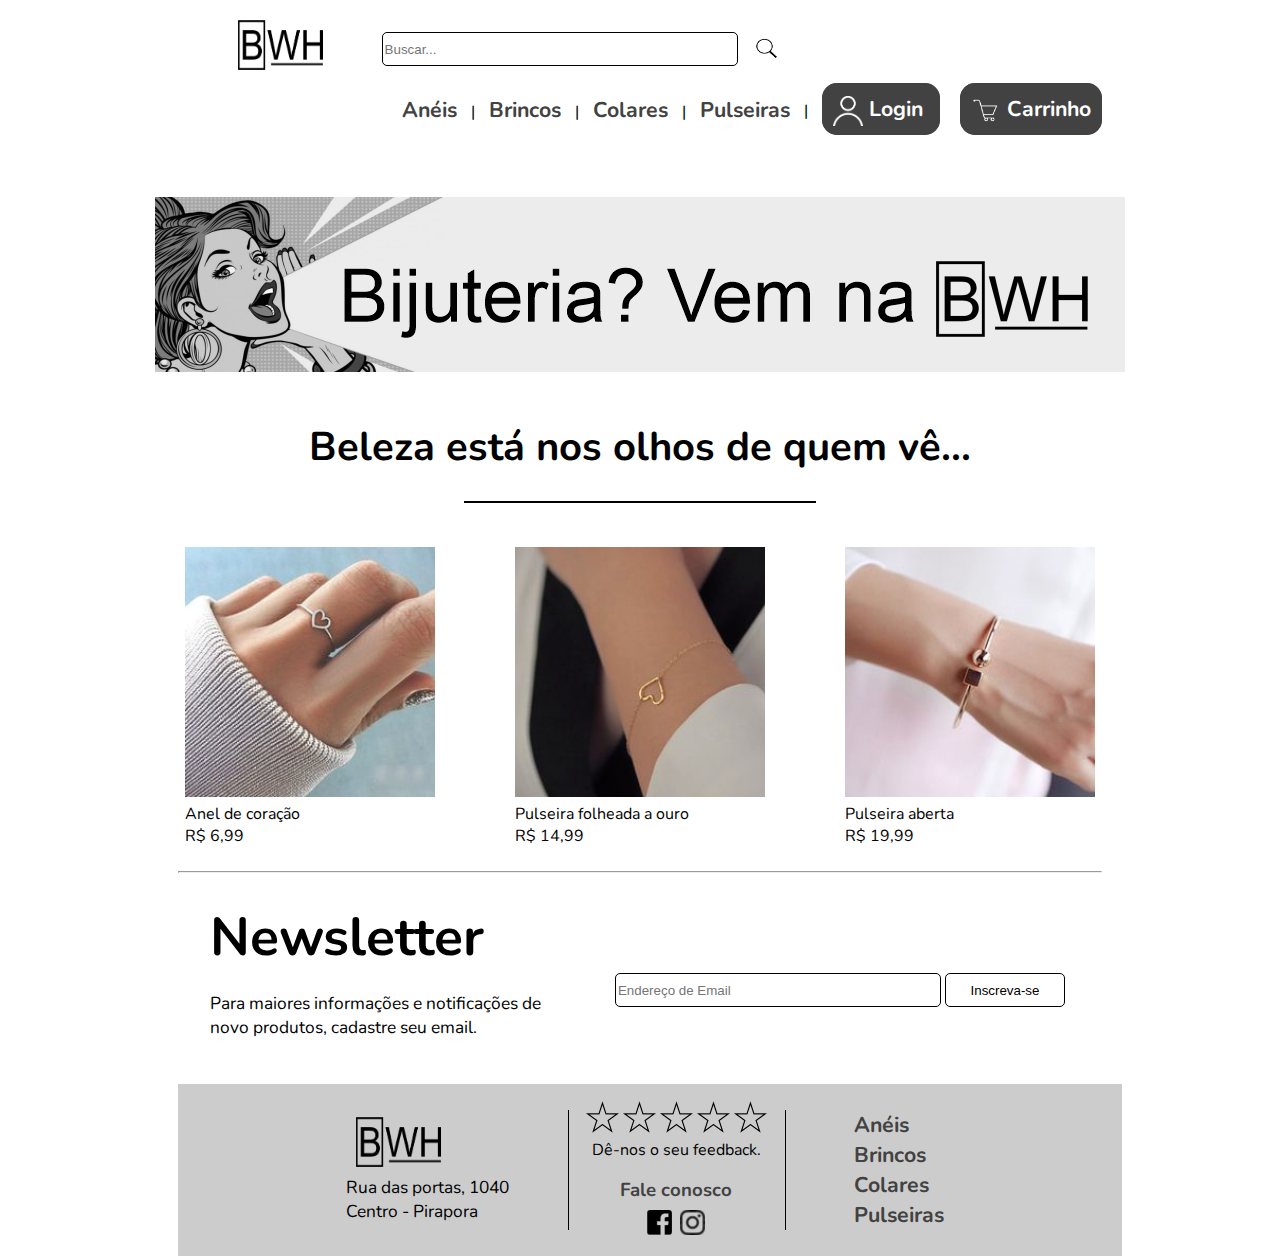
<file: index.html>
<!DOCTYPE html>
<html lang="pt-BR">
<head>
    <meta charset="UTF-8">

    <link href="https://fonts.googleapis.com/css2?family=Nunito:wght@300&display=swap" rel="stylesheet"/>
    <link rel="stylesheet" href="css/style.css"/>
    <link rel="stylesheet" href="css/style_menu.css"/>
    <link rel="stylesheet" href="css/style_rodape.css"/>
    
    <title>Biju WH</title>
</head>
<body>
    <header>
        <nav class="menu">
            <figure>
                <a href="index.html"><img class="logo" src="images/logo-bijuWH.png" alt="logo"></a>
            </figure>
            
            <div class="barra">
                <input type="text" placeholder="Buscar..."/>
                <a href="#"><img class="icons-img" src="images/lupa-logo.png" alt="Buscar"/></a>
            </div> 

            <ul>
                <li><a href="categorias/aneis.html">Anéis</a></li>
                <li><a href="categorias/brincos.html">Brincos</a></li>
                <li><a href="categorias/colares.html">Colares</a></li>
                <li><a href="categorias/pulseiras.html">Pulseiras</a></li>
                <li>
                    <a class="login" href="autenticacao/autenticacao.html">
                        <span>
                            <img class="icons-img" src="images/login.png" alt="login">
                            Login
                        </span>
                    </a>
                </li>
                <li>
                    <a class="carrinho" href="#">
                        <span>
                            <img class="icons-img" src="images/carrinho-logo.png" alt="carrinho"> 
                            Carrinho
                        </span>
                    </a>
                </li>
            </ul>
        </nav>
    </header>

    <article class="flex">
        <figure>
            <img class="banner" src="images/bannercolor.png" alt="banner">
        </figure>            
    </article>

    <article>
        <h1 class="frase-principal">Beleza está nos olhos de quem vê...</h1>
        <hr class="hr">
    </article>

    <article class="flex">            
        <section>
            <figure>
                <a href="produtos/produto_1.html">
                    <img class="center-img" src="images/produtos/aneis/2.jpg" alt="Anel de Coração">
                </a>
                <figcaption>Anel de coração<br>R$ 6,99</figcaption>
            </figure>       
        </section>

        <section>
            <figure>
                <a href="produtos/produto_2.html">
                    <img class="center-img" src="images/produtos/pulseiras/2.jpg" alt="Pulseira folheada a ouro">
                </a>
                <figcaption>Pulseira folheada a ouro<br>R$ 14,99</figcaption>
            </figure>        
        </section>
        
        <section>
            <figure>
                <a href="produtos/produto_3.html">
                    <img class="center-img" src="images/produtos/pulseiras/4.jpg" alt="Pulseira metalica aberta">
                </a>
                <figcaption>Pulseira aberta<br>R$ 19,99</figcaption>
            </figure> 
        </section>
    </article>

    <div>
        <hr>
    </div>    

    <article>
        <section class="news">
            <div>
                <h2>Newsletter</h2>
                <h3>Para maiores informações e notificações de <br> novo produtos, cadastre seu email.</h3>   
            </div>        
    
            <form class="form" action="contato/mensagem.html" method="POST">
                <input type="text" name="nl" id="nl" placeholder="Endereço de Email">
                <input type="submit" value="Inscreva-se">
            </form>
        </section>
    </article>

    <footer>           
        <figure>
            <a href="index.html"><img class="logo" src="images/logo-bijuWH.png" alt="logo"></a>
            <address class="footer-text">Rua das portas, 1040 <br/> Centro - Pirapora</address>
        </figure>

        <div class="box"></div><div class="box linha-vertical"></div>

        <div>
            <figure class="stars">
                <img src="images/rating-stars-empty.png" alt="estrelas">
                <img src="images/rating-stars-empty.png" alt="estrelas">
                <img src="images/rating-stars-empty.png" alt="estrelas">
                <img src="images/rating-stars-empty.png" alt="estrelas">
                <img src="images/rating-stars-empty.png" alt="estrelas">
            </figure>

            <p class="footer-text-contato">Dê-nos o seu feedback.</p>

            <a class="footer-text-contato-2" href="contato/form.html"><p class="footer-text-contato-2">Fale conosco</p></a>

            <div class="social-div">
                <a class="social-link" href="http://www.facebook.com" target="_blank"><img class="social-img" src="images/facebook-logo.png" alt="facebook"></a>
                <a class="social-link" href="http://www.instagram.com" target="_blank"><img class="social-img" src="images/instagram-logo.png" alt="Instagram"></a>
            </div>            
        </div>
        
        <div class="box"></div><div class="box linha-vertical"></div>

        <ul>
            <li><a href="categorias/aneis.html">Anéis</a></li>
            <li><a href="categorias/brincos.html">Brincos</a></li>
            <li><a href="categorias/colares.html">Colares</a></li>
            <li><a href="categorias/pulseiras.html">Pulseiras</a></li>
        </ul>
    </footer>
</body>
</html>
</file>
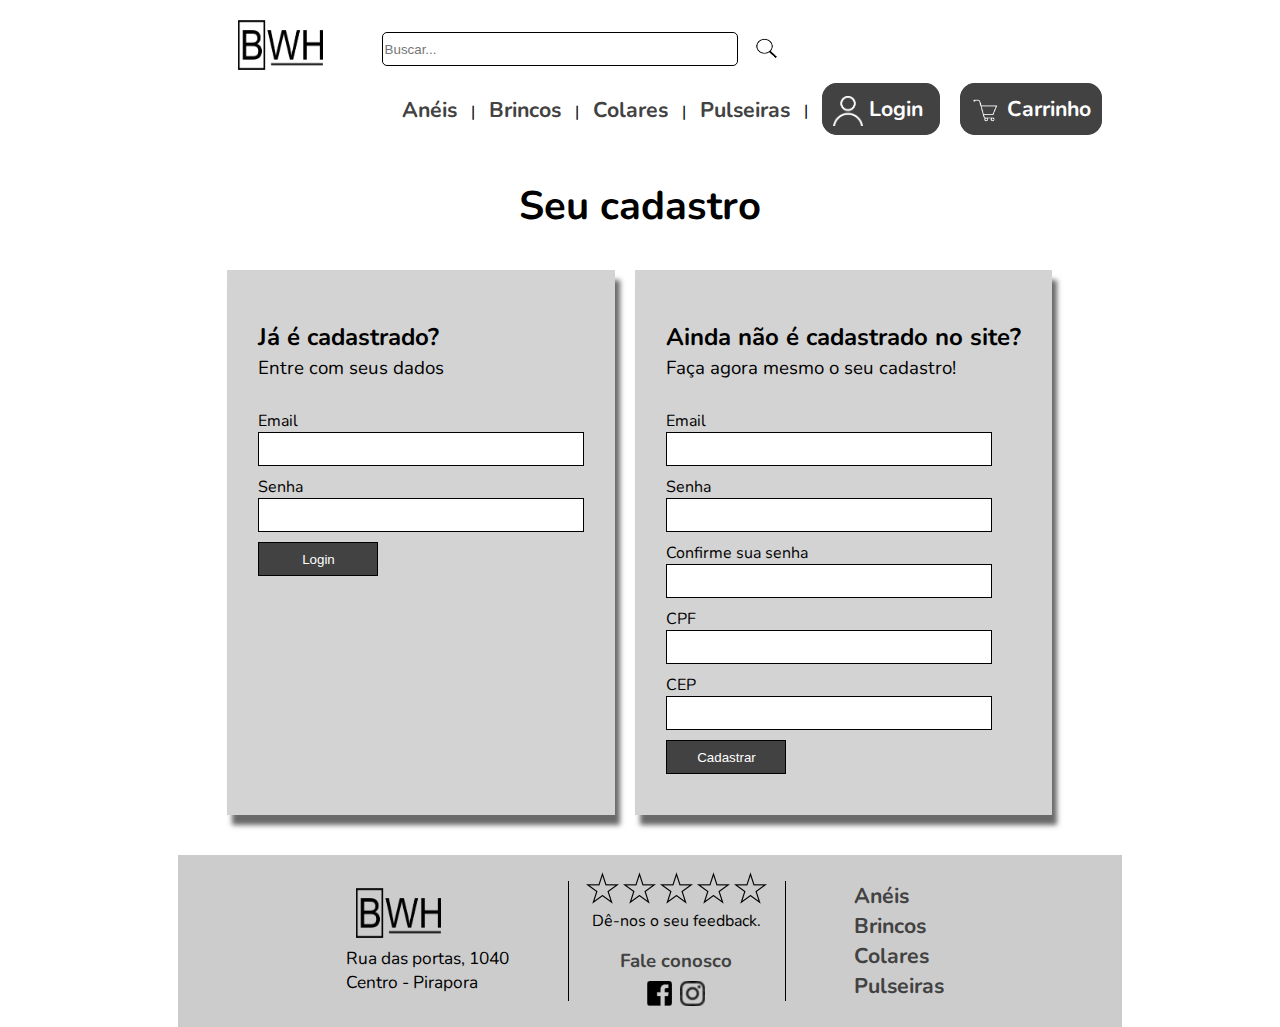
<file: autenticacao/autenticacao.html>
<!DOCTYPE html>
<html lang="pt-BR">
<head>
    <meta charset="UTF-8">

    <link href="https://fonts.googleapis.com/css2?family=Nunito:wght@300&display=swap" rel="stylesheet"/>
    <link rel="stylesheet" href="../css/style_autenticacao.css"/>
    <link rel="stylesheet" href="../css/style_menu.css"/>
    <link rel="stylesheet" href="../css/style_rodape.css"/>

    <title>Login</title>
</head>
<body>
    <header>
        <nav class="menu">
            <figure>
                <a href="../index.html"><img class="logo" src="../images/logo-bijuWH.png" alt="logo"></a>
            </figure>
            
            <div class="barra">
                <input type="text" placeholder="Buscar..."/>
                <a href="#"><img class="icons-img" src="../images/lupa-logo.png" alt="Buscar"/></a>
            </div> 

            <ul>
                <li><a href="../categorias/aneis.html">Anéis</a></li>
                <li><a href="../categorias/brincos.html">Brincos</a></li>
                <li><a href="../categorias/colares.html">Colares</a></li>
                <li><a href="../categorias/pulseiras.html">Pulseiras</a></li>
                <li>
                    <a class="login" href="../autenticacao/autenticacao.html">
                        <span>
                            <img class="icons-img" src="../images/login.png" alt="login">
                            Login
                        </span>
                    </a>
                </li>
                <li>
                    <a class="carrinho" href="#">
                        <span>
                            <img class="icons-img" src="../images/carrinho-logo.png" alt="carrinho"> 
                            Carrinho
                        </span>
                    </a>
                </li>
            </ul>
        </nav>
    </header>

    <article>
        <section class="frase-principal">
            <h1>Seu cadastro</h1>
        </section>
    </article>

    <article>
        <section class="flex">
            <div>
                <h2>Já é cadastrado?</h2>
                <h3>Entre com seus dados</h3>

                <form class="form" action="../index.html" method="POST">
                    <label for="email">Email</label>
                    <input type="email" name="email" id="email">

                    <label for="password">Senha</label>
                    <input type="password" name="password" id="password">

                    <input type="submit" value="Login">
                </form>
            </div>

            <div>
                <h2>Ainda não é cadastrado no site?</h2>
                <h3>Faça agora mesmo o seu cadastro!</h3>

                <form class="form" action="../index.html" method="POST">
                    <label for="email1">Email</label>
                    <input type="email" name="email1" id="email1">
                    
                    <label for="password2">Senha</label>
                    <input type="password" name="password2" id="password2">
                    
                    <label for="password3">Confirme sua senha</label>
                    <input type="password" name="password3" id="password3">

                    <label for="cpf">CPF</label>
                    <input type="text" name="cpf" id="cpf">

                    <label for="cep">CEP</label>
                    <input type="text" name="cep" id="cep">

                    <input type="submit" value="Cadastrar" onclick="alert('Cadastro realizado com sucesso!')">
                </form>
            </div>
        </section>
    </article>

    <footer>           
        <figure>
            <a href="../index.html"><img class="logo" src="../images/logo-bijuWH.png" alt="logo"></a>
            <address class="footer-text">Rua das portas, 1040 <br/> Centro - Pirapora</address>
        </figure>

        <div class="box"></div><div class="box linha-vertical"></div>

        <div>
            <figure class="stars">
                <img src="../images/rating-stars-empty.png" alt="estrelas">
                <img src="../images/rating-stars-empty.png" alt="estrelas">
                <img src="../images/rating-stars-empty.png" alt="estrelas">
                <img src="../images/rating-stars-empty.png" alt="estrelas">
                <img src="../images/rating-stars-empty.png" alt="estrelas">
            </figure>

            <p class="footer-text-contato">Dê-nos o seu feedback.</p>

            <a class="footer-text-contato-2" href="../contato/form.html"><p class="footer-text-contato-2">Fale conosco</p></a>

            <div class="social-div">
                <a class="social-link" href="http://www.facebook.com" target="_blank"><img class="social-img" src="../images/facebook-logo.png" alt="facebook"></a>
                <a class="social-link" href="http://www.instagram.com" target="_blank"><img class="social-img" src="../images/instagram-logo.png" alt="Instagram"></a>
            </div>            
        </div>
        
        <div class="box"></div><div class="box linha-vertical"></div>

        <ul>
            <li><a href="../categorias/aneis.html">Anéis</a></li>
            <li><a href="../categorias/brincos.html">Brincos</a></li>
            <li><a href="../categorias/colares.html">Colares</a></li>
            <li><a href="../categorias/pulseiras.html">Pulseiras</a></li>
        </ul>
    </footer>
</body>
</html>
</file>
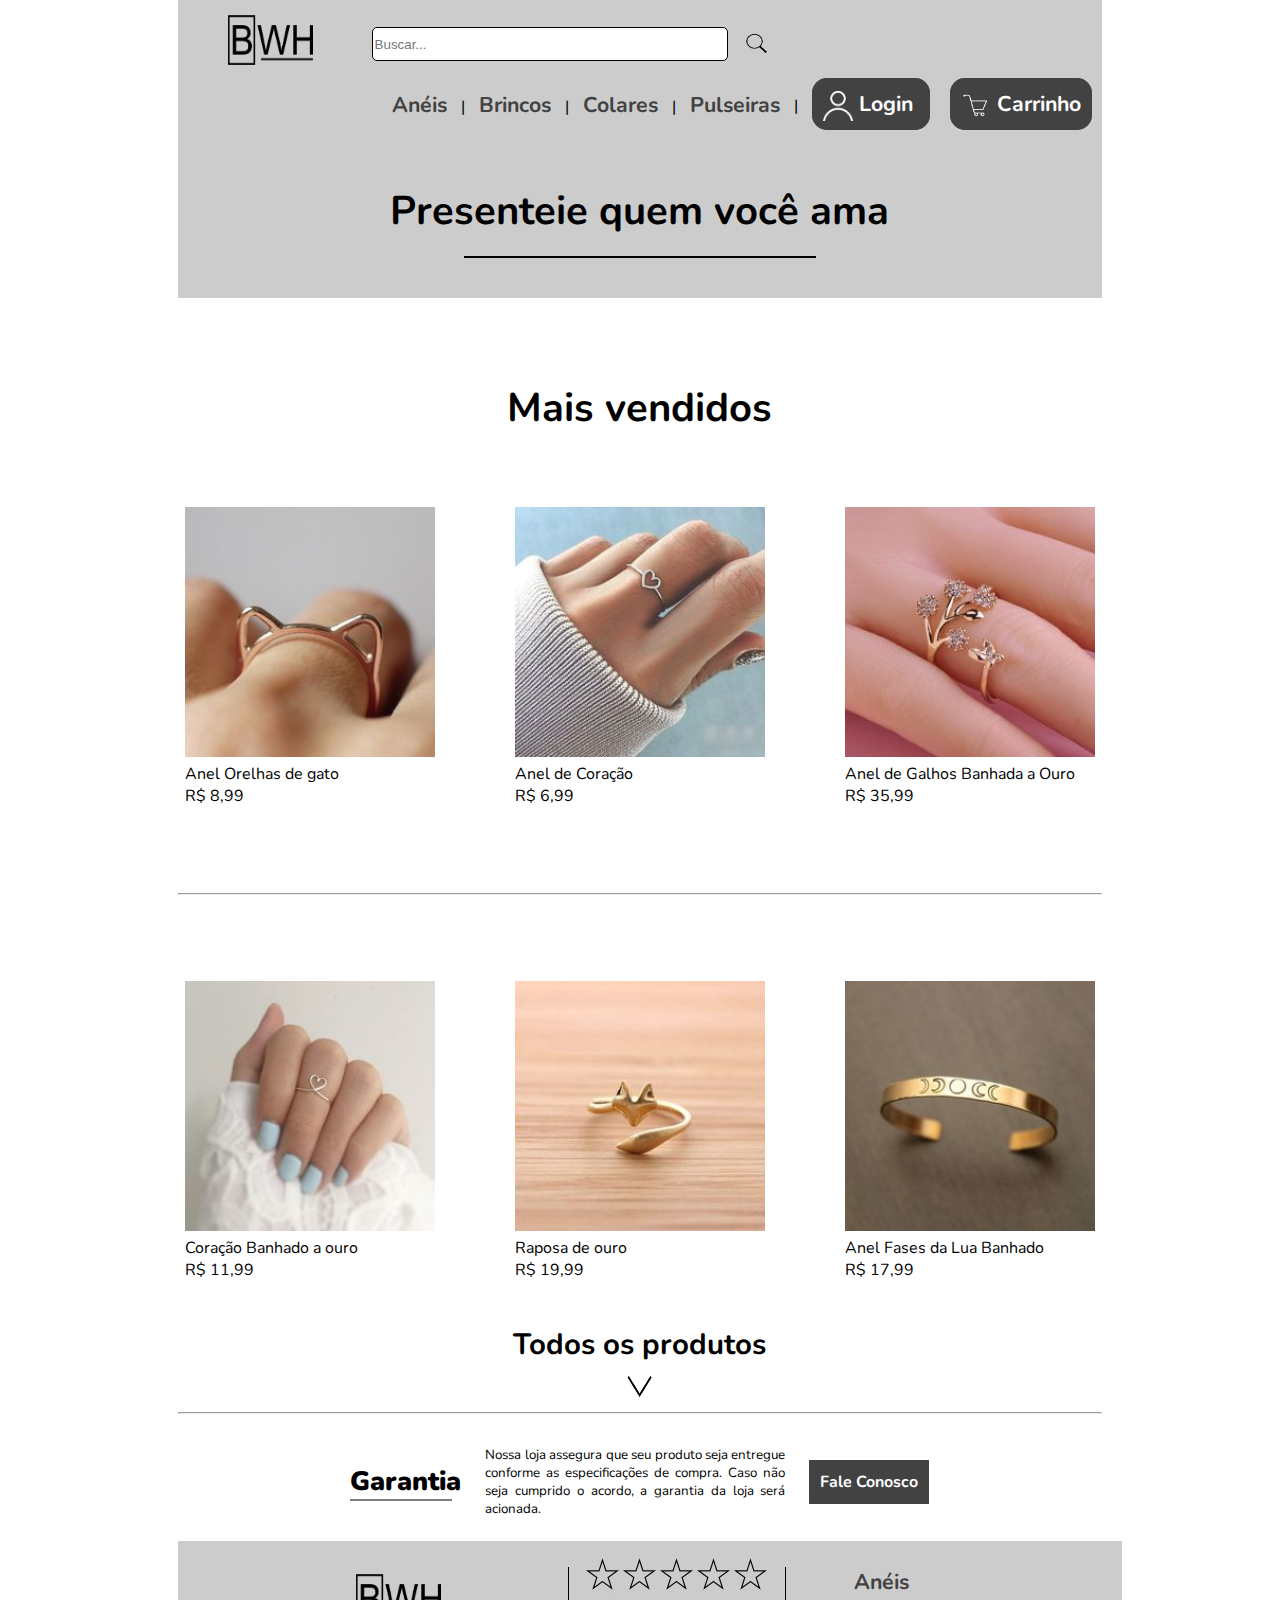
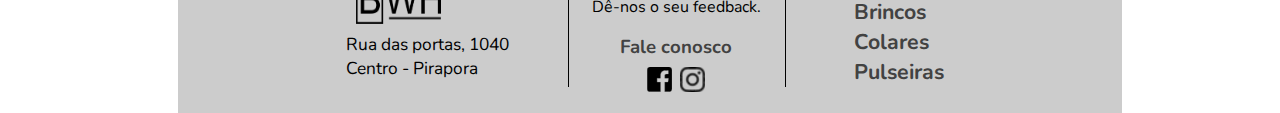
<file: categorias/aneis.html>
<!DOCTYPE html>
<html lang="pt-BR">
<head>
    <meta charset="UTF-8">

    <link href="https://fonts.googleapis.com/css2?family=Nunito:wght@300&display=swap" rel="stylesheet"/>
    <link rel="stylesheet" href="../css/style_categorias.css"/>
    <link rel="stylesheet" href="../css/style_menu_categorias.css"/>
    <link rel="stylesheet" href="../css/style_rodape.css"/>

    <title>Aneis</title>
</head>
<body>
    <header>
        <nav class="menu">
            <figure>
                <a href="../index.html"><img class="logo" src="../images/logo-bijuWH.png" alt="logo"></a>
            </figure>
            
            <div class="barra">
                <input type="text" placeholder="Buscar..."/>
                <a href="#"><img class="icons-img" src="../images/lupa-logo.png" alt="Buscar"/></a>
            </div> 

            <ul>
                <li><a href="aneis.html">Anéis</a></li>
                <li><a href="brincos.html">Brincos</a></li>
                <li><a href="colares.html">Colares</a></li>
                <li><a href="pulseiras.html">Pulseiras</a></li>
                <li>
                    <a class="login" href="../autenticacao/autenticacao.html">
                        <span>
                            <img class="icons-img" src="../images/login.png" alt="login">
                            Login
                        </span>
                    </a>
                </li>
                <li>
                    <a class="carrinho" href="#">
                        <span>
                            <img class="icons-img" src="../images/carrinho-logo.png" alt="carrinho"> 
                            Carrinho
                        </span>
                    </a>
                </li>
            </ul>
        </nav>
    </header>

    <article>
        <section class="frase-principal">
            <h1>Presenteie quem você ama</h1>
            <hr>
        </section>
    </article>

    <article>
        <section class="frase-principal-2">
            <h2>Mais vendidos</h2>
        </section>
    </article>

    <article>            
        <section class="flex">
            <figure>
                <a href="#">
                    <img class="center-img" src="../images/produtos/aneis/1.jpg" alt="Anel Orelhas de gato">
                </a>
                <figcaption>Anel Orelhas de gato<br>R$ 8,99</figcaption>
            </figure>       
        
            <figure>
                <a href="#">
                    <img class="center-img" src="../images/produtos/aneis/2.jpg" alt="Anel de Coração">
                </a>
                <figcaption>Anel de Coração<br>R$ 6,99</figcaption>
            </figure>        
        
            <figure>
                <a href="#">
                    <img class="center-img" src="../images/produtos/aneis/3.jpg" alt="Anel de Galhos banhada a ouro">
                </a>
                <figcaption>Anel de Galhos Banhada a Ouro<br>R$ 35,99</figcaption>
            </figure> 
        </section>
    </article>

    <div class="hr-1">
        <hr>
    </div>

    <article>            
        <section class="flex">
            <figure>
                <a href="#">
                    <img class="center-img" src="../images/produtos/aneis/4.jpg" alt="Coração Banhado a ouro">
                </a>
                <figcaption>Coração Banhado a ouro<br>R$ 11,99</figcaption>
            </figure>       
        
            <figure>
                <a href="#">
                    <img class="center-img" src="../images/produtos/aneis/5.jpg" alt="Raposa de ouro">
                </a>
                <figcaption>Raposa de ouro<br>R$ 19,99</figcaption>
            </figure>        
            
            <figure>
                <a href="#">
                    <img class="center-img" src="../images/produtos/aneis/6.jpg" alt="Anel Fases da Lua banhado">
                </a>
                <figcaption>Anel Fases da Lua Banhado<br>R$ 17,99</figcaption>
            </figure> 
        </section>
    </article>

    <article class="flex">
        <section >
            <p class="todos-produtos-text"> Todos os produtos </p>
            <p class="todos-produtos-text"><a href="#"><img class="icons-img" src="../images/todos-produtos.png" alt="todos os produtos"></a></p>
        </section>
    </article>

    <div>
        <hr>
    </div>

    <article class="garantia">
        <section>
            <div>
                <h2>Garantia</h2>
                <hr>
            </div>

            <div>
               <h3>
                    Nossa loja assegura que seu produto seja entregue conforme
                    as especificações de compra. Caso não seja cumprido o acordo,
                    a garantia da loja será acionada.
                </h3>
            </div>

            <div>
                <a class="contato" href="../contato/form.html"><span>Fale Conosco</span></a>
            </div>
        </section>
    </article>

    <footer>           
        <figure>
            <a href="../index.html"><img class="logo" src="../images/logo-bijuWH.png" alt="logo"></a>
            <address class="footer-text">Rua das portas, 1040 <br/> Centro - Pirapora</address>
        </figure>

        <div class="box"></div><div class="box linha-vertical"></div>

        <div>
            <figure class="stars">
                <img src="../images/rating-stars-empty.png" alt="estrelas">
                <img src="../images/rating-stars-empty.png" alt="estrelas">
                <img src="../images/rating-stars-empty.png" alt="estrelas">
                <img src="../images/rating-stars-empty.png" alt="estrelas">
                <img src="../images/rating-stars-empty.png" alt="estrelas">
            </figure>

            <p class="footer-text-contato">Dê-nos o seu feedback.</p>

            <a class="footer-text-contato-2" href="../contato/form.html"><p class="footer-text-contato-2">Fale conosco</p></a>

            <div class="social-div">
                <a class="social-link" href="http://www.facebook.com" target="_blank"><img class="social-img" src="../images/facebook-logo.png" alt="facebook"></a>
                <a class="social-link" href="http://www.instagram.com" target="_blank"><img class="social-img" src="../images/instagram-logo.png" alt="Instagram"></a>
            </div>            
        </div>
        
        <div class="box"></div><div class="box linha-vertical"></div>

        <ul>
            <li><a href="aneis.html">Anéis</a></li>
            <li><a href="brincos.html">Brincos</a></li>
            <li><a href="colares.html">Colares</a></li>
            <li><a href="pulseiras.html">Pulseiras</a></li>
        </ul>
    </footer>
</body>
</html>
</file>
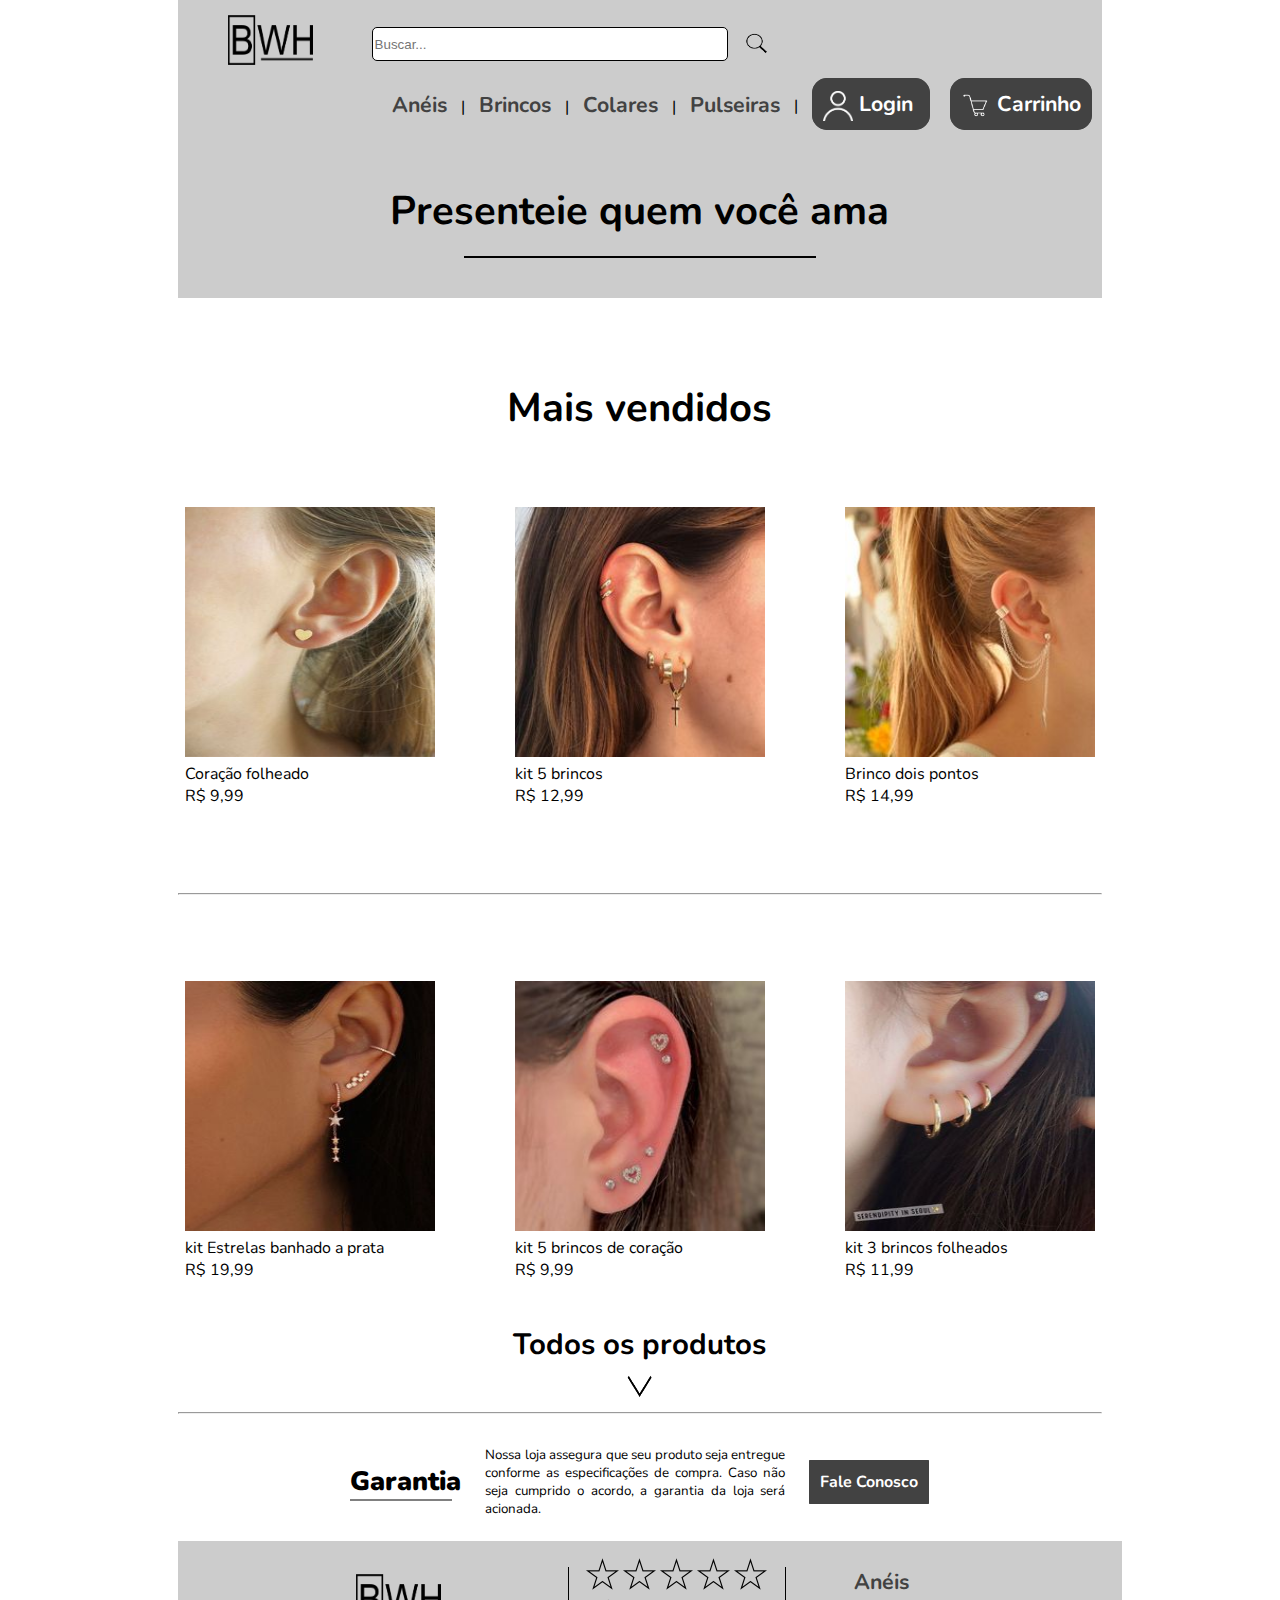
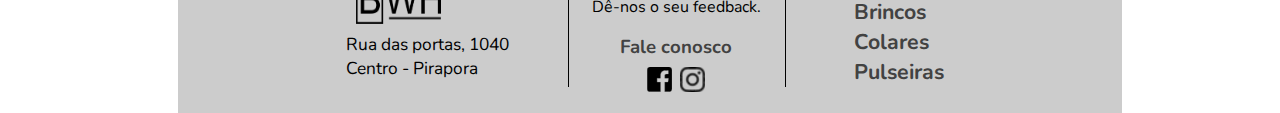
<file: categorias/brincos.html>
<!DOCTYPE html>
<html lang="pt-BR">
<head>
    <meta charset="UTF-8">

    <link href="https://fonts.googleapis.com/css2?family=Nunito:wght@300&display=swap" rel="stylesheet"/>
    <link rel="stylesheet" href="../css/style_categorias.css"/>
    <link rel="stylesheet" href="../css/style_menu_categorias.css"/>
    <link rel="stylesheet" href="../css/style_rodape.css"/>
    
    <title>Brincos</title>
</head>
<body>
    <header>
        <nav class="menu">
            <figure>
                <a href="../index.html"><img class="logo" src="../images/logo-bijuWH.png" alt="logo"></a>
            </figure>
            
            <div class="barra">
                <input type="text" placeholder="Buscar..."/>
                <a href="#"><img class="icons-img" src="../images/lupa-logo.png" alt="Buscar"/></a>
            </div> 

            <ul>
                <li><a href="aneis.html">Anéis</a></li>
                <li><a href="brincos.html">Brincos</a></li>
                <li><a href="colares.html">Colares</a></li>
                <li><a href="pulseiras.html">Pulseiras</a></li>
                <li>
                    <a class="login" href="../autenticacao/autenticacao.html">
                        <span>
                            <img class="icons-img" src="../images/login.png" alt="login">
                            Login
                        </span>
                    </a>
                </li>
                <li>
                    <a class="carrinho" href="#">
                        <span>
                            <img class="icons-img" src="../images/carrinho-logo.png" alt="carrinho"> 
                            Carrinho
                        </span>
                    </a>
                </li>
            </ul>
        </nav>
    </header>

    <article>
        <section class="frase-principal">
            <h1>Presenteie quem você ama</h1>
            <hr>
        </section>
    </article>

    <article>
        <section class="frase-principal-2">
            <h2>Mais vendidos</h2>
        </section>
    </article>

    <article>            
        <section class="flex">
            <figure>
                <a href="#">
                    <img class="center-img" src="../images/produtos/brincos/1.jpg" alt="Coração folheado">
                </a>
                <figcaption>Coração folheado<br>R$ 9,99</figcaption>
            </figure>       
        
            <figure>
                <a href="#">
                    <img class="center-img" src="../images/produtos/brincos/2.jpg" alt="kit 5 brincos">
                </a>
                <figcaption>kit 5 brincos<br>R$ 12,99</figcaption>
            </figure>        
        
            <figure>
                <a href="#">
                    <img class="center-img" src="../images/produtos/brincos/3.jpg" alt="Brinco dois pontos">
                </a>
                <figcaption>Brinco dois pontos<br>R$ 14,99</figcaption>
            </figure> 
        </section>
    </article>

    <div class="hr-1">
        <hr>
    </div>

    <article>            
        <section class="flex">
            <figure>
                <a href="#">
                    <img class="center-img" src="../images/produtos/brincos/4.jpg" alt="kit Estrelas banhado a prata">
                </a>
                <figcaption>kit Estrelas banhado a prata<br>R$ 19,99</figcaption>
            </figure>       
        
            <figure>
                <a href="#">
                    <img class="center-img" src="../images/produtos/brincos/5.jpg" alt="kit 5 brincos de coração">
                </a>
                <figcaption>kit 5 brincos de coração<br>R$ 9,99</figcaption>
            </figure>        
            
            <figure>
                <a href="#">
                    <img class="center-img" src="../images/produtos/brincos/6.jpg" alt="kit 3 brincos folheados">
                </a>
                <figcaption>kit 3 brincos folheados<br>R$ 11,99</figcaption>
            </figure> 
        </section>
    </article>

    <article class="flex">
        <section >
            <p class="todos-produtos-text"> Todos os produtos </p>
            <p class="todos-produtos-text"><a href="#"><img class="icons-img" src="../images/todos-produtos.png" alt="todos os produtos"></a></p>
        </section>
    </article>

    <div>
        <hr>
    </div>

    <article class="garantia">
        <section>
            <div>
                <h2>Garantia</h2>
                <hr>
            </div>

            <div>
               <h3 class="garantia-text">
                    Nossa loja assegura que seu produto seja entregue conforme
                    as especificações de compra. Caso não seja cumprido o acordo,
                    a garantia da loja será acionada.
                </h3>
            </div>

            <div>
                <a class="contato" href="../contato/form.html"><span>Fale Conosco</span></a>
            </div>
        </section>
    </article>

    <footer>           
        <figure>
            <a href="../index.html"><img class="logo" src="../images/logo-bijuWH.png" alt="logo"></a>
            <address class="footer-text">Rua das portas, 1040 <br/> Centro - Pirapora</address>
        </figure>

        <div class="box"></div><div class="box linha-vertical"></div>

        <div>
            <figure class="stars">
                <img src="../images/rating-stars-empty.png" alt="estrelas">
                <img src="../images/rating-stars-empty.png" alt="estrelas">
                <img src="../images/rating-stars-empty.png" alt="estrelas">
                <img src="../images/rating-stars-empty.png" alt="estrelas">
                <img src="../images/rating-stars-empty.png" alt="estrelas">
            </figure>

            <p class="footer-text-contato">Dê-nos o seu feedback.</p>

            <a class="footer-text-contato-2" href="../contato/form.html"><p class="footer-text-contato-2">Fale conosco</p></a>

            <div class="social-div">
                <a class="social-link" href="http://www.facebook.com" target="_blank"><img class="social-img" src="../images/facebook-logo.png" alt="facebook"></a>
                <a class="social-link" href="http://www.instagram.com" target="_blank"><img class="social-img" src="../images/instagram-logo.png" alt="Instagram"></a>
            </div>            
        </div>
        
        <div class="box"></div><div class="box linha-vertical"></div>

        <ul>
            <li><a href="aneis.html">Anéis</a></li>
            <li><a href="brincos.html">Brincos</a></li>
            <li><a href="colares.html">Colares</a></li>
            <li><a href="pulseiras.html">Pulseiras</a></li>
        </ul>
    </footer>
</body>
</html>
</file>
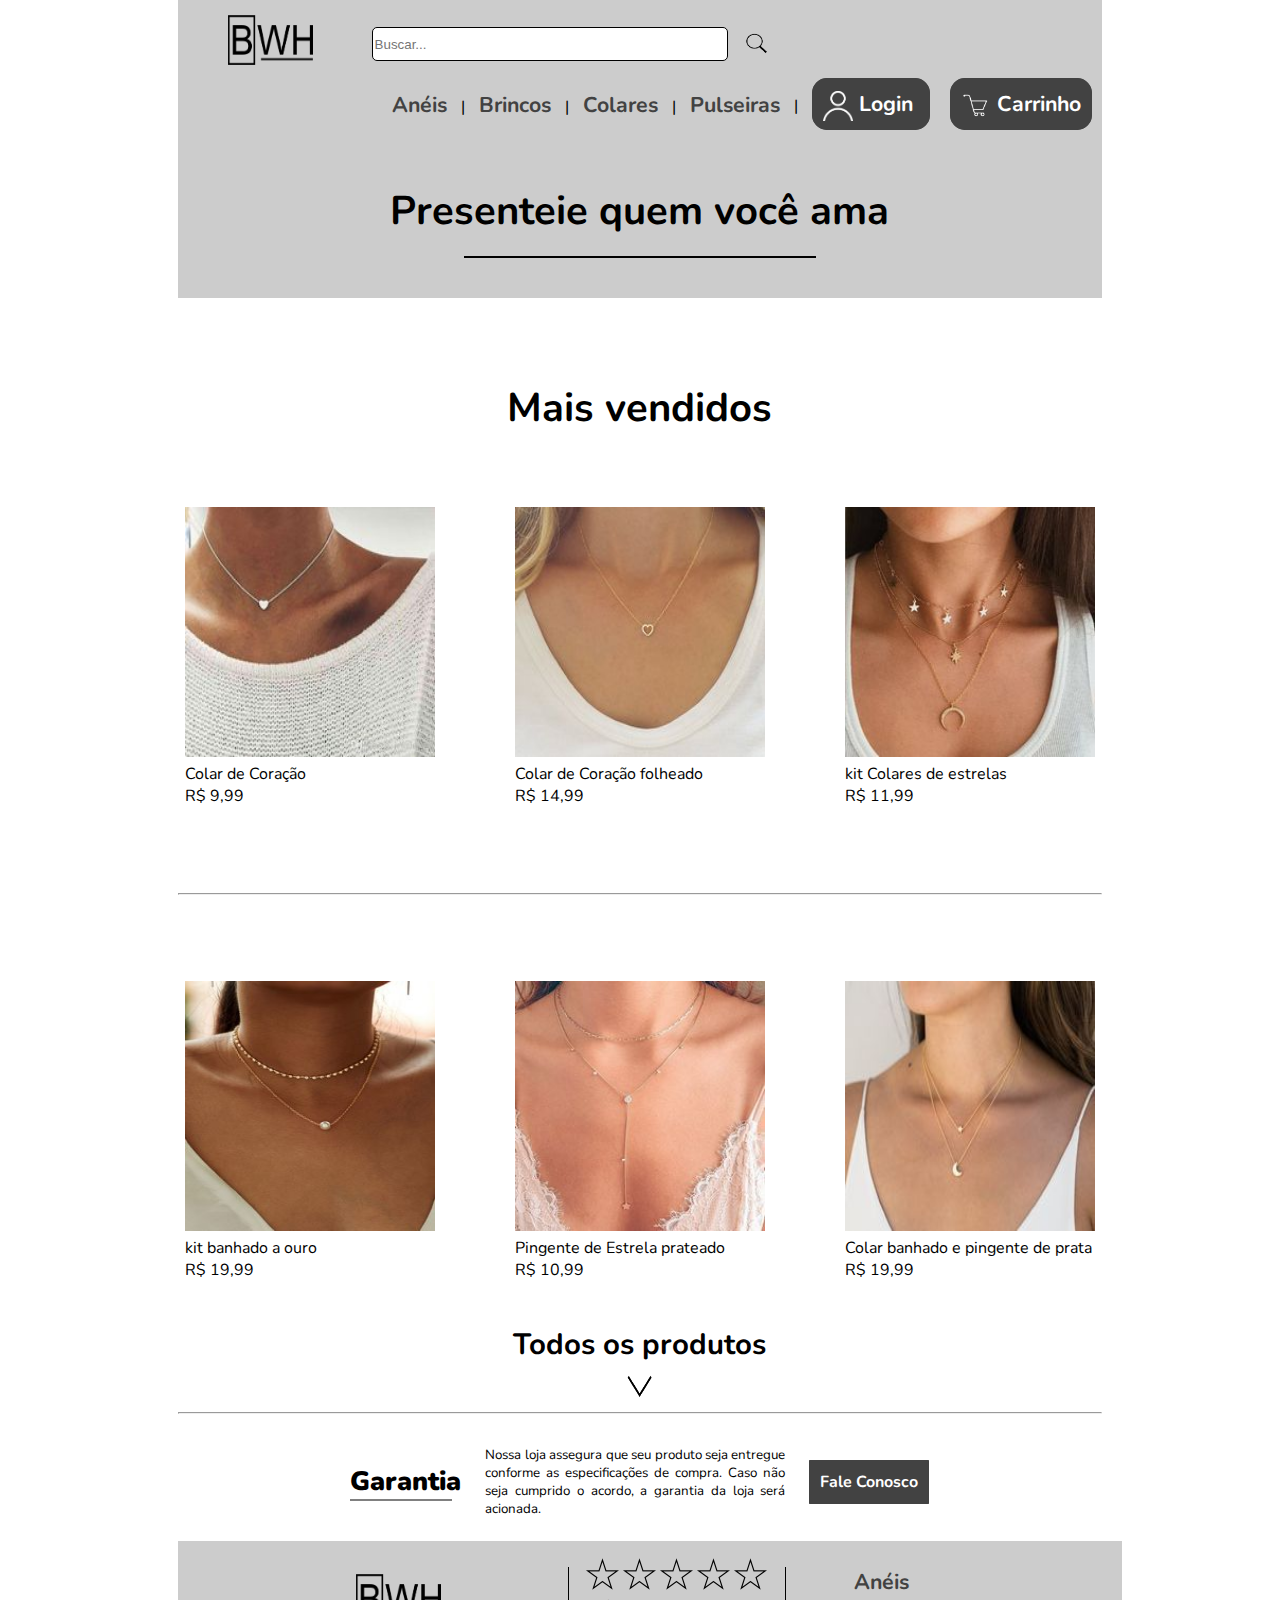
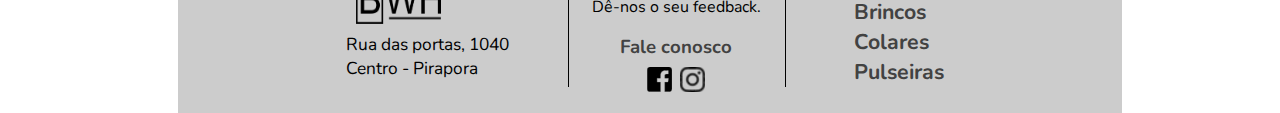
<file: categorias/colares.html>
<!DOCTYPE html>
<html lang="pt-BR">
<head>
    <meta charset="UTF-8">

    <link href="https://fonts.googleapis.com/css2?family=Nunito:wght@300&display=swap" rel="stylesheet"/>
    <link rel="stylesheet" href="../css/style_categorias.css"/>
    <link rel="stylesheet" href="../css/style_menu_categorias.css"/>
    <link rel="stylesheet" href="../css/style_rodape.css"/>

    <title>Colares</title>
</head>
<body>
    <header>
        <nav class="menu">
            <figure>
                <a href="../index.html"><img class="logo" src="../images/logo-bijuWH.png" alt="logo"></a>
            </figure>
            
            <div class="barra">
                <input type="text" placeholder="Buscar..."/>
                <a href="#"><img class="icons-img" src="../images/lupa-logo.png" alt="Buscar"/></a>
            </div> 

            <ul>
                <li><a href="aneis.html">Anéis</a></li>
                <li><a href="brincos.html">Brincos</a></li>
                <li><a href="colares.html">Colares</a></li>
                <li><a href="pulseiras.html">Pulseiras</a></li>
                <li>
                    <a class="login" href="../autenticacao/autenticacao.html">
                        <span>
                            <img class="icons-img" src="../images/login.png" alt="login">
                            Login
                        </span>
                    </a>
                </li>
                <li>
                    <a class="carrinho" href="#">
                        <span>
                            <img class="icons-img" src="../images/carrinho-logo.png" alt="carrinho"> 
                            Carrinho
                        </span>
                    </a>
                </li>
            </ul>
        </nav>
    </header>

    <article>
        <section class="frase-principal">
            <h1>Presenteie quem você ama</h1>
            <hr>
        </section>
    </article>

    <article>
        <section class="frase-principal-2">
            <h2>Mais vendidos</h2>
        </section>
    </article>

    <article>            
        <section class="flex">
            <figure>
            <a href="#">  
                <img class="center-img" src="../images/produtos/colares/1.jpg" alt="Colar de Coração">
            </a>
                <figcaption>Colar de Coração<br>R$ 9,99</figcaption>
            </figure>       
        
            <figure>
                <a href="#">  
                    <img class="center-img" src="../images/produtos/colares/2.jpg" alt="Colar de Coração folheado">
                </a>
                <figcaption>Colar de Coração folheado<br>R$ 14,99</figcaption>
            </figure>        
        
            <figure>
                <a href="#">  
                    <img class="center-img" src="../images/produtos/colares/3.jpg" alt="kit Colares de estrelas">
                </a>
                <figcaption>kit Colares de estrelas<br>R$ 11,99</figcaption>
            </figure> 
        </section>
    </article>

    <div class="hr-1">
        <hr>
    </div>

    <article>          
        <section class="flex">
            <figure>
                <a href="#">  
                    <img class="center-img" src="../images/produtos/colares/4.jpg" alt="kit banhado a ouro">
                </a>
                <figcaption>kit banhado a ouro<br>R$ 19,99</figcaption>
            </figure>       
        
            <figure>
                <a href="#">  
                    <img class="center-img" src="../images/produtos/colares/5.jpg" alt="Pingente de Estrela prateado">
                </a>  
                <figcaption>Pingente de Estrela prateado<br>R$ 10,99</figcaption>
            </figure>        
            
            <figure>
                <a href="#">  
                    <img class="center-img" src="../images/produtos/colares/6.jpg" alt="Colar banhado e pingente de prata">
                </a>
                <figcaption>Colar banhado e pingente de prata<br>R$ 19,99</figcaption>
            </figure> 
        </section>
    </article>

    <article class="flex">
        <section >
            <p class="todos-produtos-text"> Todos os produtos </p>
            <p class="todos-produtos-text"><a href="#"><img class="icons-img" src="../images/todos-produtos.png" alt="todos os produtos"></a></p>
        </section>
    </article>

    <div>
        <hr>
    </div>

    <article class="garantia">
        <section>
            <div>
                <h2>Garantia</h2>
                <hr>
            </div>

            <div>
               <h3 class="garantia-text">
                    Nossa loja assegura que seu produto seja entregue conforme
                    as especificações de compra. Caso não seja cumprido o acordo,
                    a garantia da loja será acionada.
                </h3>
            </div>

            <div>
                <a class="contato" href="../contato/form.html"><span>Fale Conosco</span></a>
            </div>
        </section>
    </article>

    <footer>           
        <figure>
            <a href="../index.html"><img class="logo" src="../images/logo-bijuWH.png" alt="logo"></a>
            <address class="footer-text">Rua das portas, 1040 <br/> Centro - Pirapora</address>
        </figure>

        <div class="box"></div><div class="box linha-vertical"></div>

        <div>
            <figure class="stars">
                <img src="../images/rating-stars-empty.png" alt="estrelas">
                <img src="../images/rating-stars-empty.png" alt="estrelas">
                <img src="../images/rating-stars-empty.png" alt="estrelas">
                <img src="../images/rating-stars-empty.png" alt="estrelas">
                <img src="../images/rating-stars-empty.png" alt="estrelas">
            </figure>

            <p class="footer-text-contato">Dê-nos o seu feedback.</p>

            <a class="footer-text-contato-2" href="../contato/form.html"><p class="footer-text-contato-2">Fale conosco</p></a>

            <div class="social-div">
                <a class="social-link" href="http://www.facebook.com" target="_blank"><img class="social-img" src="../images/facebook-logo.png" alt="facebook"></a>
                <a class="social-link" href="http://www.instagram.com" target="_blank"><img class="social-img" src="../images/instagram-logo.png" alt="Instagram"></a>
            </div>            
        </div>
        
        <div class="box"></div><div class="box linha-vertical"></div>

        <ul>
            <li><a href="aneis.html">Anéis</a></li>
            <li><a href="brincos.html">Brincos</a></li>
            <li><a href="colares.html">Colares</a></li>
            <li><a href="pulseiras.html">Pulseiras</a></li>
        </ul>
    </footer>
</body>
</html>
</file>
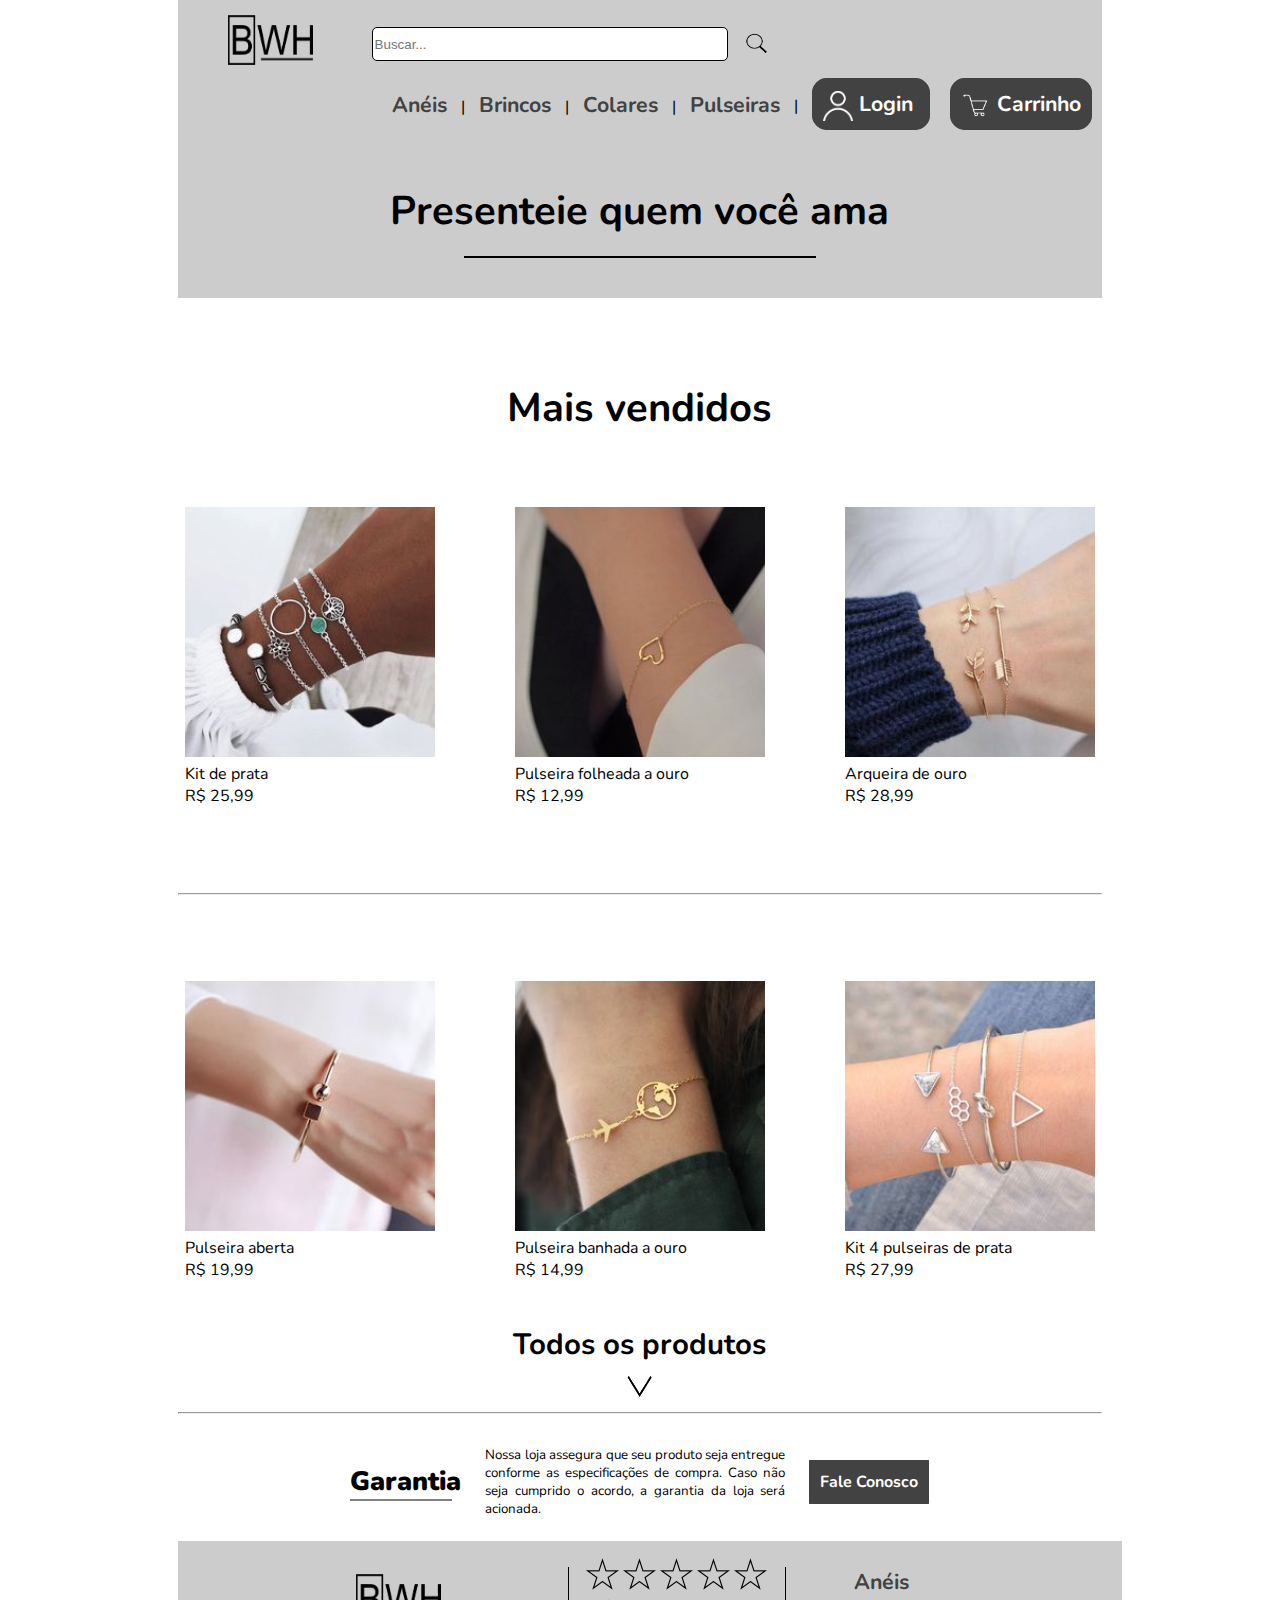
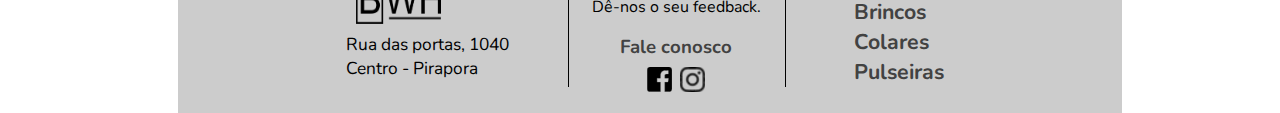
<file: categorias/pulseiras.html>
<!DOCTYPE html>
<html lang="pt-BR">
<head>
    <meta charset="UTF-8">

    <link href="https://fonts.googleapis.com/css2?family=Nunito:wght@300&display=swap" rel="stylesheet"/>
    <link rel="stylesheet" href="../css/style_categorias.css"/>
    <link rel="stylesheet" href="../css/style_menu_categorias.css"/>
    <link rel="stylesheet" href="../css/style_rodape.css"/>
    
    <title>Pulseiras</title>
</head>
<body>
    <header>
        <nav class="menu">
            <figure>
                <a href="../index.html"><img class="logo" src="../images/logo-bijuWH.png" alt="logo"></a>
            </figure>
            
            <div class="barra">
                <input type="text" placeholder="Buscar..."/>
                <a href="#"><img class="icons-img" src="../images/lupa-logo.png" alt="Buscar"/></a>
            </div> 

            <ul>
                <li><a href="aneis.html">Anéis</a></li>
                <li><a href="brincos.html">Brincos</a></li>
                <li><a href="colares.html">Colares</a></li>
                <li><a href="pulseiras.html">Pulseiras</a></li>
                <li>
                    <a class="login" href="../autenticacao/autenticacao.html">
                        <span>
                            <img class="icons-img" src="../images/login.png" alt="login">
                            Login
                        </span>
                    </a>
                </li>
                <li>
                    <a class="carrinho" href="#">
                        <span>
                            <img class="icons-img" src="../images/carrinho-logo.png" alt="carrinho"> 
                            Carrinho
                        </span>
                    </a>
                </li>
            </ul>
        </nav>
    </header>

    <article>
        <section class="frase-principal">
            <h1>Presenteie quem você ama</h1>
            <hr>
        </section>
    </article>

    <article>
        <section class="frase-principal-2">
            <h2>Mais vendidos</h2>
        </section>
    </article>

    <article>            
        <section class="flex">
            <figure>
                <a href="#">
                    <img class="center-img" src="../images/produtos/pulseiras/1.jpg" alt="Kit de prata">
                </a>
                <figcaption>Kit de prata<br>R$ 25,99</figcaption>
            </figure>       
        
            <figure>
                <a href="#">
                    <img class="center-img" src="../images/produtos/pulseiras/2.jpg" alt="Pulseira folheada a ouro">
                </a>
                <figcaption>Pulseira folheada a ouro<br>R$ 12,99</figcaption>
            </figure>         
        
            <figure>
                <a href="#">
                    <img class="center-img" src="../images/produtos/pulseiras/3.jpg" alt="Arqueira de ouro">
                </a>
                <figcaption>Arqueira de ouro<br>R$ 28,99</figcaption>
            </figure> 
        </section>
    </article>

    <div class="hr-1">
        <hr>
    </div>

    <article>            
        <section class="flex">
            <figure>
                <a href="#">
                    <img class="center-img" src="../images/produtos/pulseiras/4.jpg" alt="Pulseira metalica aberta">
                </a>
                <figcaption>Pulseira aberta<br>R$ 19,99</figcaption>
            </figure>      
        
            <figure>
                <a href="#">
                    <img class="center-img" src="../images/produtos/pulseiras/5.jpg" alt="">
                </a>
                <figcaption>Pulseira banhada a ouro<br>R$ 14,99</figcaption>
            </figure>        
            
            <figure>
                <a href="#">
                    <img class="center-img" src="../images/produtos/pulseiras/6.jpg" alt="">
                </a>
                <figcaption>Kit 4 pulseiras de prata<br>R$ 27,99</figcaption>
            </figure> 
        </section>
    </article>

    <article class="flex">
        <section >
            <p class="todos-produtos-text"> Todos os produtos </p>
            <p class="todos-produtos-text"><a href="#"><img class="icons-img" src="../images/todos-produtos.png" alt="todos os produtos"></a></p>
        </section>
    </article>

    <div>
        <hr>
    </div>

    <article class="garantia">
        <section>
            <div>
                <h2>Garantia</h2>
                <hr>
            </div>

            <div>
               <h3 class="garantia-text">
                    Nossa loja assegura que seu produto seja entregue conforme
                    as especificações de compra. Caso não seja cumprido o acordo,
                    a garantia da loja será acionada.
                </h3>
            </div>

            <div>
                <a class="contato" href="../contato/form.html"><span>Fale Conosco</span></a>
            </div>
        </section>
    </article>

    <footer>           
        <figure>
            <a href="../index.html"><img class="logo" src="../images/logo-bijuWH.png" alt="logo"></a>
            <address class="footer-text">Rua das portas, 1040 <br/> Centro - Pirapora</address>
        </figure>

        <div class="box"></div><div class="box linha-vertical"></div>

        <div>
            <figure class="stars">
                <img src="../images/rating-stars-empty.png" alt="estrelas">
                <img src="../images/rating-stars-empty.png" alt="estrelas">
                <img src="../images/rating-stars-empty.png" alt="estrelas">
                <img src="../images/rating-stars-empty.png" alt="estrelas">
                <img src="../images/rating-stars-empty.png" alt="estrelas">
            </figure>

            <p class="footer-text-contato">Dê-nos o seu feedback.</p>

            <a class="footer-text-contato-2" href="../contato/form.html"><p class="footer-text-contato-2">Fale conosco</p></a>

            <div class="social-div">
                <a class="social-link" href="http://www.facebook.com" target="_blank"><img class="social-img" src="../images/facebook-logo.png" alt="facebook"></a>
                <a class="social-link" href="http://www.instagram.com" target="_blank"><img class="social-img" src="../images/instagram-logo.png" alt="Instagram"></a>
            </div>            
        </div>
        
        <div class="box"></div><div class="box linha-vertical"></div>

        <ul>
            <li><a href="aneis.html">Anéis</a></li>
            <li><a href="brincos.html">Brincos</a></li>
            <li><a href="colares.html">Colares</a></li>
            <li><a href="pulseiras.html">Pulseiras</a></li>
        </ul>
    </footer>
</body>
</html>
</file>
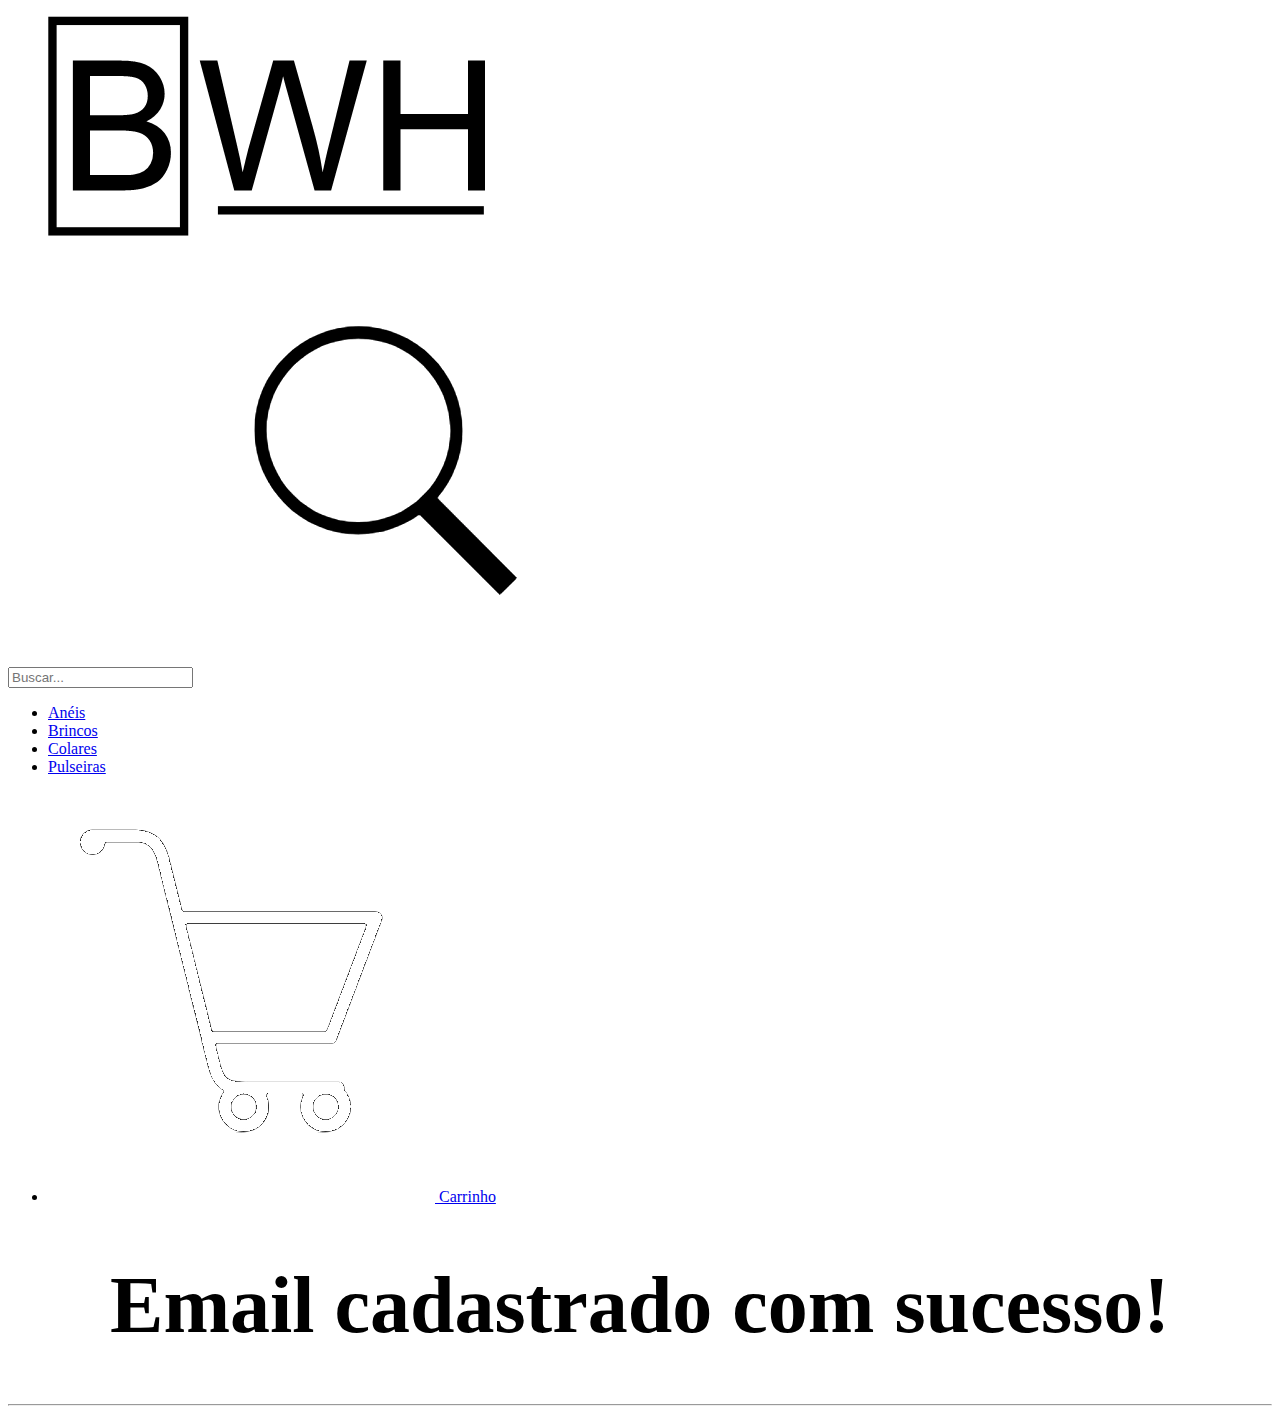
<file: contato/cadastro.html>
<!DOCTYPE html>
<html>
<head>
    <meta charset="UTF-8">
    <link href="https://fonts.googleapis.com/css2?family=Nunito:wght@300&display=swap" rel="stylesheet">
    <link rel="stylesheet" href="../css/style.css" />
    <title>Biju WH</title>
</head>
<body>
    <header>
        <nav class="menu">
            <figure>
                <a href="../index.html"><img class="logo" src="../images/logo-bijuWH.png" alt="logo"></a>
            </figure>
            
            <div class="barra">
                <input type="text" placeholder="Buscar..."/>
                <a href="#"><img class="icons-img" src="../images/lupa-logo.png" alt="Buscar"/></a>
            </div> 

            <ul>
                <li><a href="../categorias/aneis.html">Anéis</a></li>
                <li><a href="../categorias/brincos.html">Brincos</a></li>
                <li><a href="../categorias/colares.html">Colares</a></li>
                <li><a href="../categorias/pulseiras.html">Pulseiras</a></li>
                <li>
                    <a class="carrinho" href="#">
                        <span>
                            <img class="icons-img" src="../images/carrinho-logo.png" alt="carrinho"> 
                            Carrinho
                        </span>
                    </a>
                </li>
            </ul>
        </nav>
    </header>

    <article>
        <section class="frase-principal">
            <h1>Email cadastrado com sucesso!</h1>
            <hr>
        </section>   
    </article>
</body>
</html>
</file>
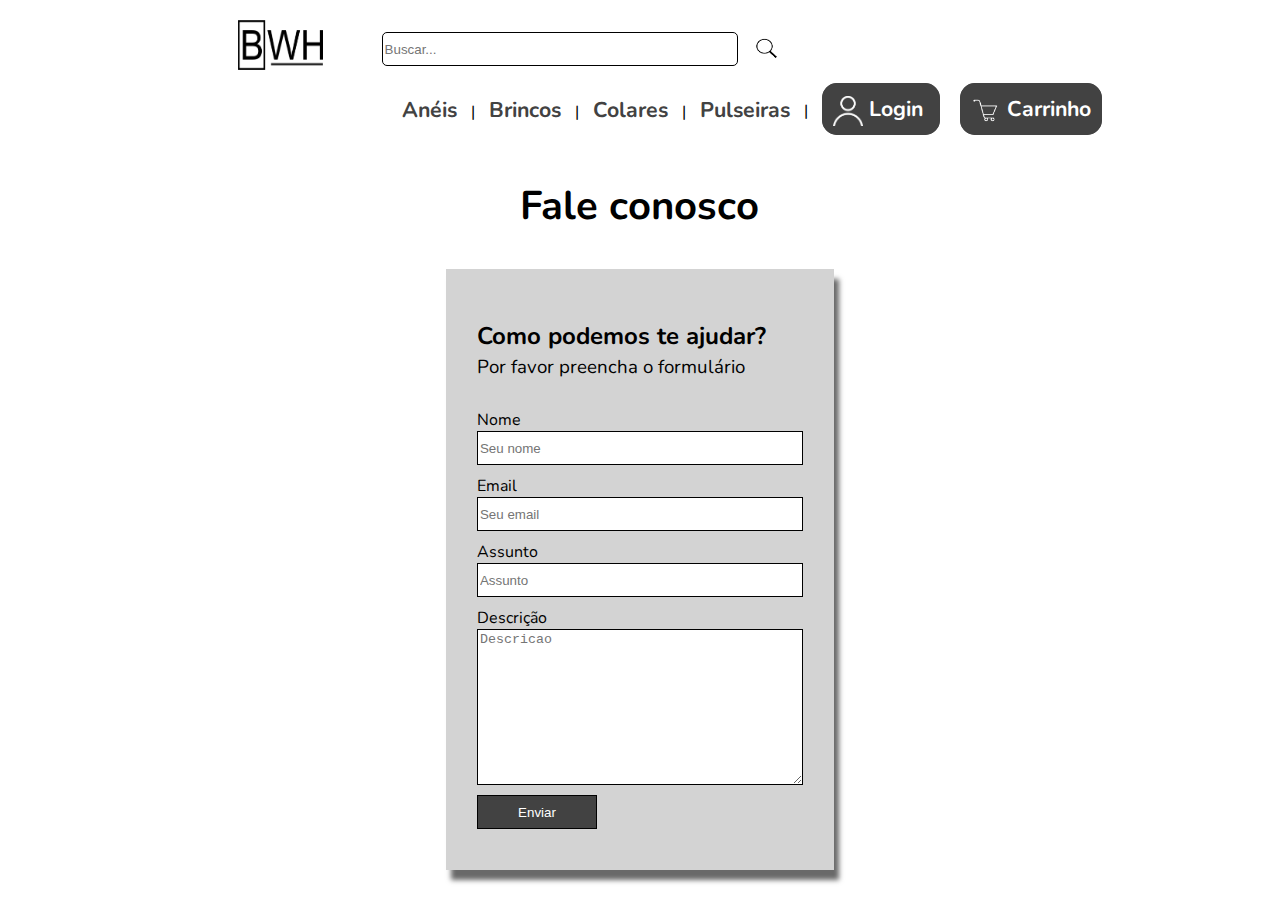
<file: contato/form.html>
<!DOCTYPE html>
<html lang="pt-BR">
<head>
    <meta charset="UTF-8">

    <link href="https://fonts.googleapis.com/css2?family=Nunito:wght@300&display=swap" rel="stylesheet"/>
    <link rel="stylesheet" href="../css/style_form.css"/>
    <link rel="stylesheet" href="../css/style_menu.css"/>

    <title>Fale Conosco</title>
</head>
<body>
    <header>
        <nav class="menu">
            <figure>
                <a href="../index.html"><img class="logo" src="../images/logo-bijuWH.png" alt="logo"></a>
            </figure>
            
            <div class="barra">
                <input type="text" placeholder="Buscar..."/>
                <a href="#"><img class="icons-img" src="../images/lupa-logo.png" alt="Buscar"/></a>
            </div> 

            <ul>
                <li><a href="../categorias/aneis.html">Anéis</a></li>
                <li><a href="../categorias/brincos.html">Brincos</a></li>
                <li><a href="../categorias/colares.html">Colares</a></li>
                <li><a href="../categorias/pulseiras.html">Pulseiras</a></li>
                <li>
                    <a class="login" href="../autenticacao/autenticacao.html">
                        <span>
                            <img class="icons-img" src="../images/login.png" alt="login">
                            Login
                        </span>
                    </a>
                </li>
                <li>
                    <a class="carrinho" href="#">
                        <span>
                            <img class="icons-img" src="../images/carrinho-logo.png" alt="carrinho"> 
                            Carrinho
                        </span>
                    </a>
                </li>
            </ul>
        </nav>
    </header>

    <article>
        <section class="frase-principal">
            <h1>Fale conosco</h1>
        </section>
    </article>

    <article>
        <section class="flex">
            <div>
                <h2>Como podemos te ajudar?</h2>
                <h3>Por favor preencha o formulário</h3>

                <form class="form" action="mensagem.html" method="POST">
                    <label for="nome">Nome</label>
                    <input type="text" name="nome" id="nome" placeholder="Seu nome">
    
                    <label for="email">Email</label>
                    <input type="email" name="email" id="email" placeholder="Seu email">
    
                    <label for="assunto">Assunto</label>
                    <input type="text" name="assunto" id="assunto" placeholder="Assunto">
    
                    <label for="descricao">Descrição</label>
                    <textarea name="descricao" id="descricao" cols="30" rows="10" placeholder="Descricao"></textarea>
    
                    <input type="submit" value="Enviar">
                </form>
            </div>
        </section>
    </article>
</body>
</html>
</file>
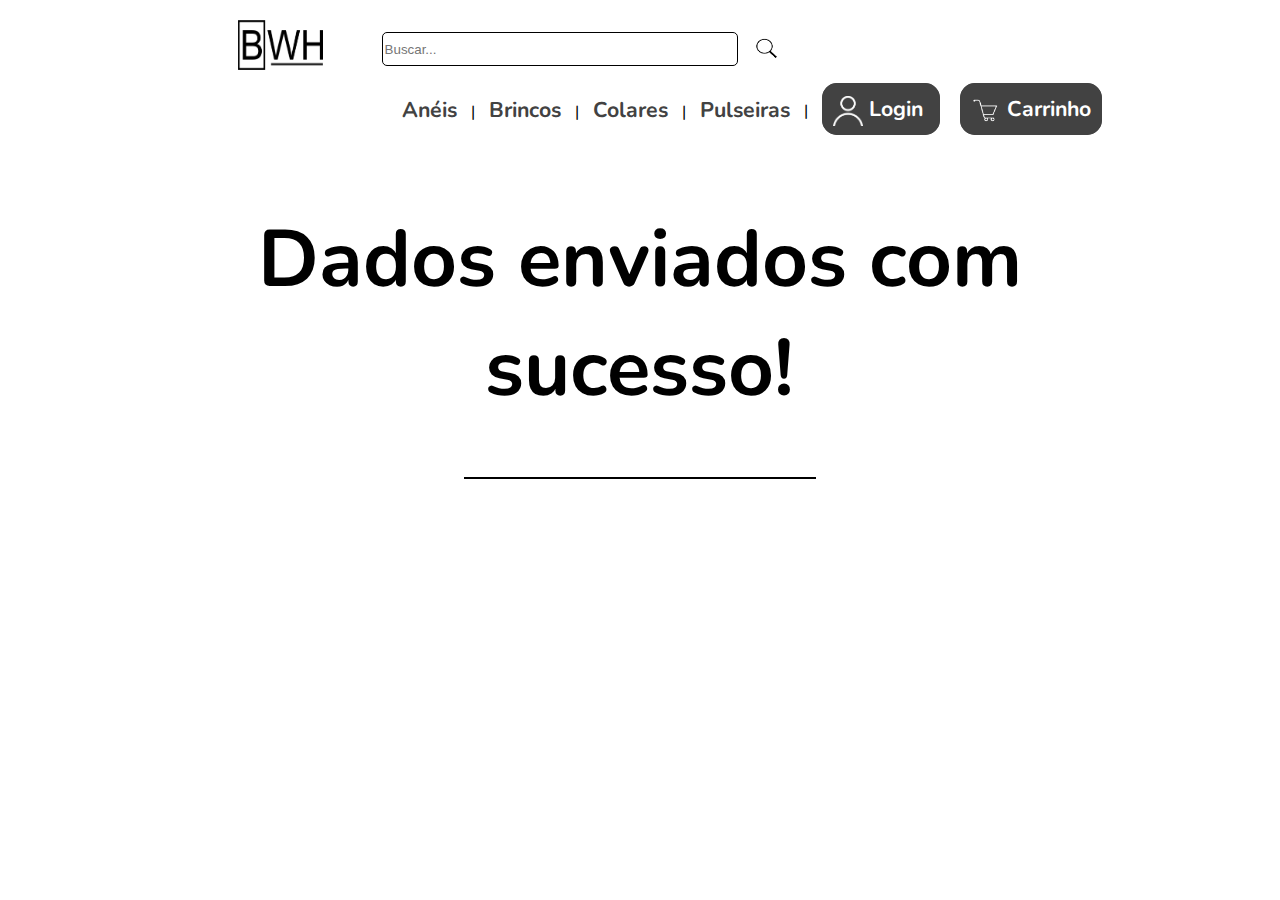
<file: contato/mensagem.html>
<!DOCTYPE html>
<html lang="pt-BR">
<head>
    <meta charset="UTF-8">

    <link href="https://fonts.googleapis.com/css2?family=Nunito:wght@300&display=swap" rel="stylesheet"/>
    <link rel="stylesheet" href="../css/style_mensagem.css"/>
    <link rel="stylesheet" href="../css/style_menu.css"/>

    <title>Mensagem</title>
</head>
<body>
    <header>
        <nav class="menu">
            <figure>
                <a href="../index.html"><img class="logo" src="../images/logo-bijuWH.png" alt="logo"></a>
            </figure>
            
            <div class="barra">
                <input type="text" placeholder="Buscar..."/>
                <a href="#"><img class="icons-img" src="../images/lupa-logo.png" alt="Buscar"/></a>
            </div> 

            <ul>
                <li><a href="../categorias/aneis.html">Anéis</a></li>
                <li><a href="../categorias/brincos.html">Brincos</a></li>
                <li><a href="../categorias/colares.html">Colares</a></li>
                <li><a href="../categorias/pulseiras.html">Pulseiras</a></li>
                <li>
                    <a class="login" href="../autenticacao/autenticacao.html">
                        <span>
                            <img class="icons-img" src="../images/login.png" alt="login">
                            Login
                        </span>
                    </a>
                </li>
                <li>
                    <a class="carrinho" href="#">
                        <span>
                            <img class="icons-img" src="../images/carrinho-logo.png" alt="carrinho"> 
                            Carrinho
                        </span>
                    </a>
                </li>
            </ul>
        </nav>
    </header>

    <article>
        <section class="frase-principal">
            <h1>Dados enviados com sucesso!</h1>
            <hr class="hr">
        </section>   
    </article>
</body>
</html>
</file>
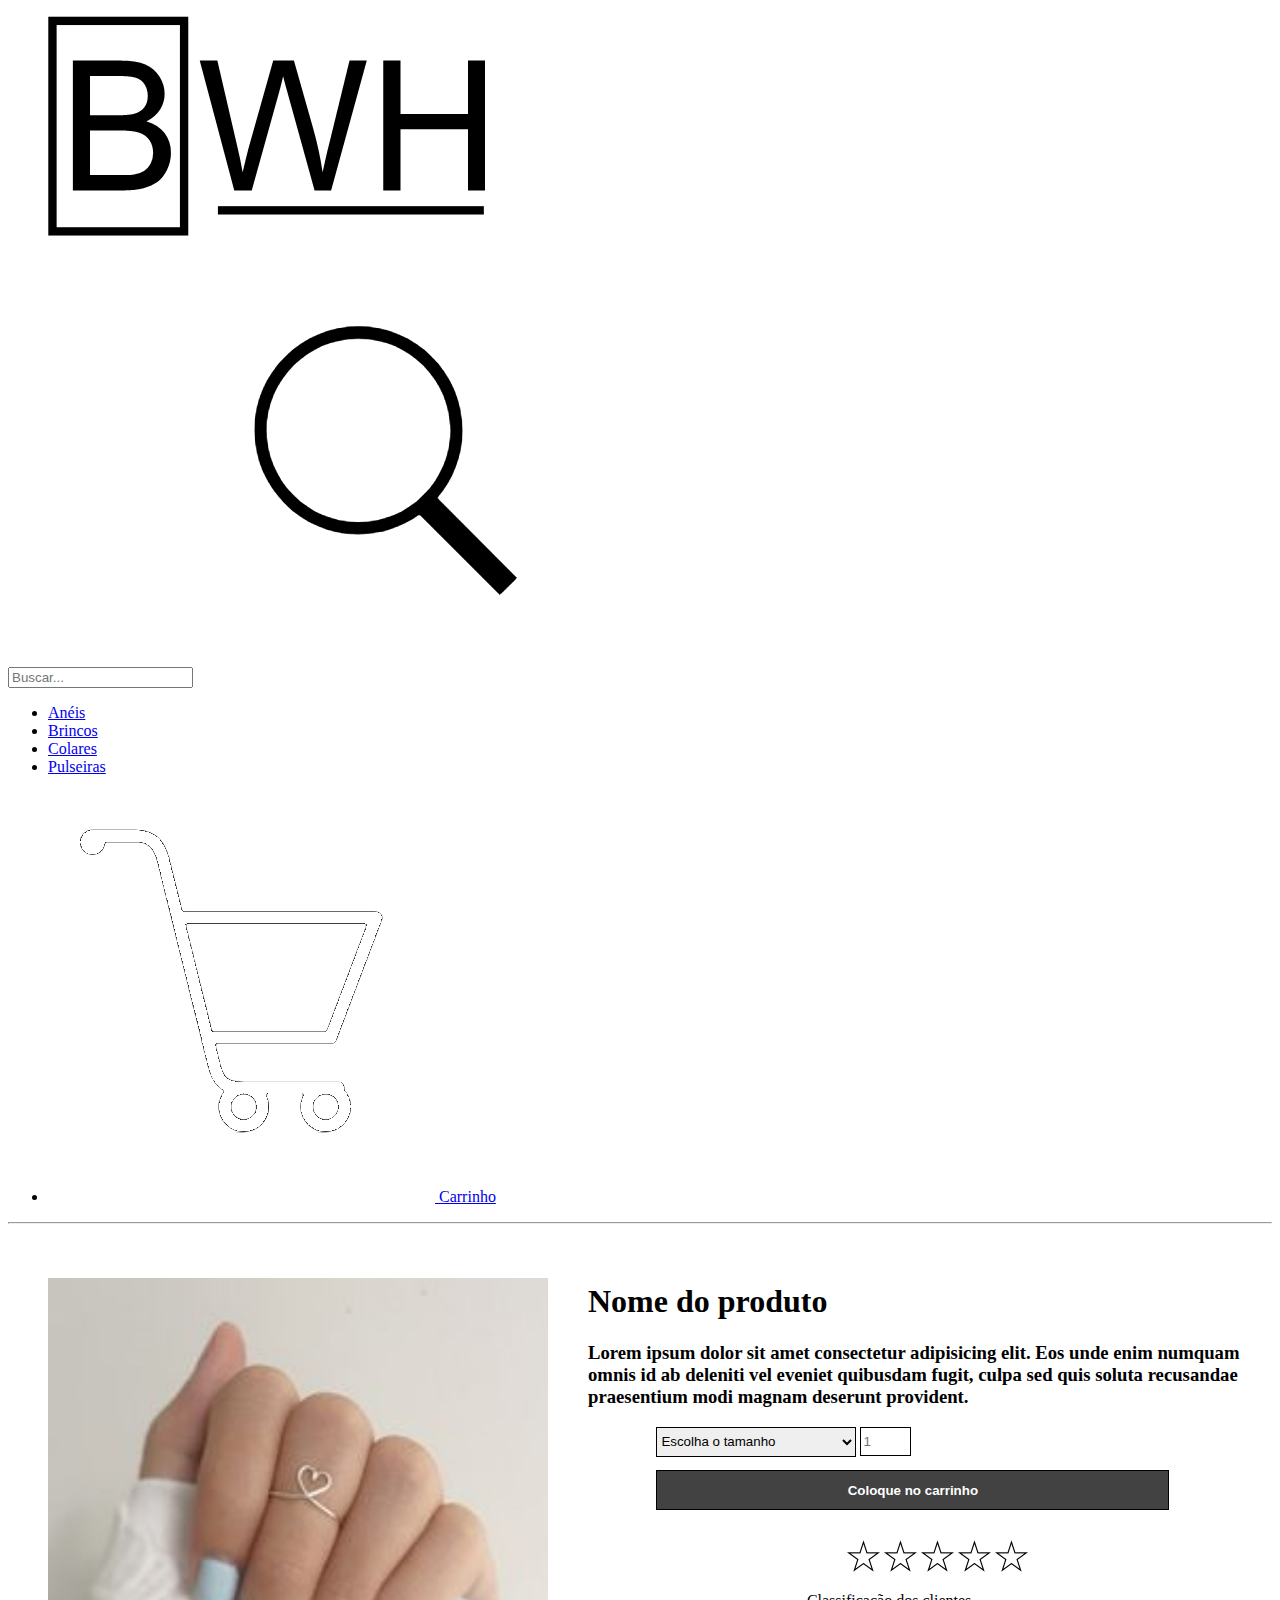
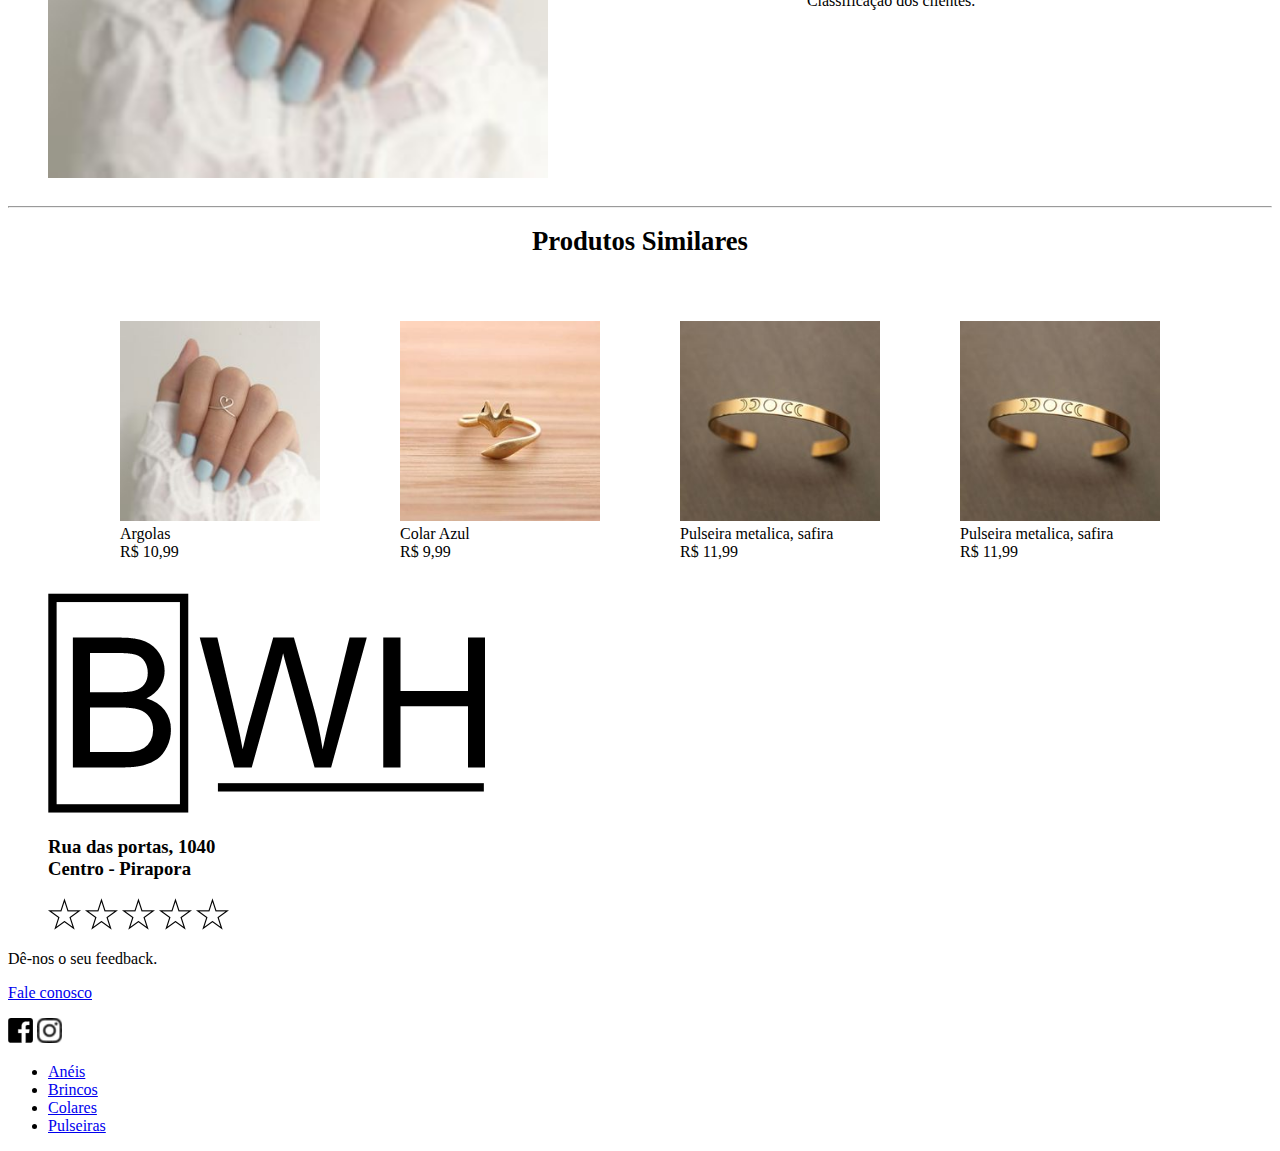
<file: produtos/detalhes.html>
<!DOCTYPE html>
<html>
<head>
    <meta charset="UTF-8">
    <link href="https://fonts.googleapis.com/css2?family=Nunito:wght@300&display=swap" rel="stylesheet">
    <link rel="stylesheet" href="../css/style_detalhes.css" />
    <title>Biju WH</title>
</head>
<body>
    <header>
        <nav class="menu">
            <figure>
                <a href="../index.html"><img class="logo" src="../images/logo-bijuWH.png" alt="logo"></a>
            </figure>
            
            <div class="barra">
                <input type="text" placeholder="Buscar..."/>
                <a href="#"><img class="icons-img" src="../images/lupa-logo.png" alt="Buscar"/></a>
            </div> 

            <ul>
                <li><a href="../categorias/aneis.html">Anéis</a></li>
                <li><a href="../categorias/brincos.html">Brincos</a></li>
                <li><a href="../categorias/colares.html">Colares</a></li>
                <li><a href="../categorias/pulseiras.html">Pulseiras</a></li>
                <li>
                    <a class="carrinho" href="#">
                        <span>
                            <img class="icons-img" src="../images/carrinho-logo.png" alt="carrinho"> 
                            Carrinho
                        </span>
                    </a>
                </li>
            </ul>
        </nav>
    </header>

    <div>
        <hr>
    </div>
    
    <article>
        <section class="flex">
            <figure>
                <img class="produto" src="../images/produtos/aneis/4.jpg" alt="">
            </figure>

            <div>
                <h1>Nome do produto</h1>
                <h3 class="info">Lorem ipsum dolor sit amet consectetur adipisicing elit. Eos unde enim numquam omnis id ab deleniti vel eveniet quibusdam fugit, culpa sed quis soluta recusandae praesentium modi magnam deserunt provident.</h3>

                <form class="form" action="" method="post">
                    <select name="tamanho" id="tamanho">
                        <option value="" disabled selected>Escolha o tamanho</option>
                        <option value="14">14</option>
                        <option value="16">16</option>
                        <option value="18">18</option>
                        <option value="20">20</option>
                        <option value="22">22</option>
                    </select>

                    <input type="number" name="quantidade" id="quantidade" placeholder="1">

                    <input type="submit" value="Coloque no carrinho">
                </form>

                <div class="feedback">
                    <figure class="stars">
                        <img src="../images/rating-stars-empty.png" alt="estrelas">
                        <img src="../images/rating-stars-empty.png" alt="estrelas">
                        <img src="../images/rating-stars-empty.png" alt="estrelas">
                        <img src="../images/rating-stars-empty.png" alt="estrelas">
                        <img src="../images/rating-stars-empty.png" alt="estrelas">
                    </figure>
    
                    <p class="feedback-text">Classificação dos clientes.</p>
                </div>
            </div>        
        </section>
    </article>

    <div>
        <hr>
    </div>

    <article>
        <section class="frase-principal-2">
            <h2>Produtos Similares</h2>
        </section>
    </article>

    <article>            
        <section class="flex">
            <figure>
                <img class="center-img" src="../images/produtos/aneis/4.jpg" alt="">
                <figcaption>Argolas<br>R$ 10,99</figcaption>
            </figure>       
        
            <figure>
                <img class="center-img" src="../images/produtos/aneis/5.jpg" alt="">
                <figcaption>Colar Azul<br>R$ 9,99</figcaption>
            </figure>        
            
            <figure>
                <img class="center-img" src="../images/produtos/aneis/6.jpg" alt="">
                <figcaption>Pulseira metalica, safira<br>R$ 11,99</figcaption>
            </figure> 

            <figure>
                <img class="center-img" src="../images/produtos/aneis/6.jpg" alt="">
                <figcaption>Pulseira metalica, safira<br>R$ 11,99</figcaption>
            </figure> 
        </section>
    </article>

    <footer>           
        <figure>
            <a href="../index.html"><img class="logo" src="../images/logo-bijuWH.png" alt="logo"></a>
            <h3 class="footer-text">Rua das portas, 1040 <br/> Centro - Pirapora</h3>
        </figure>

        <div class="box"></div><div class="box linha-vertical"></div>

        <div>
            <figure class="stars">
                <img src="../images/rating-stars-empty.png" alt="estrelas">
                <img src="../images/rating-stars-empty.png" alt="estrelas">
                <img src="../images/rating-stars-empty.png" alt="estrelas">
                <img src="../images/rating-stars-empty.png" alt="estrelas">
                <img src="../images/rating-stars-empty.png" alt="estrelas">
            </figure>

            <p class="footer-text-contato">Dê-nos o seu feedback.</p>
            <a href="../contato/form.html" class="footer-text-contato-2"><p class="footer-text-contato-2">Fale conosco</p></a>

            <div class="social-div">
                <a class="social-link" href="#"><img class="social-img" src="../images/facebook-logo.png" alt="Facebook"></a>
                <a class="social-link" href="#"><img class="social-img" src="../images/instagram-logo.png" alt="Instagram"></a>
            </div>            
        </div>
        
        <div class="box"></div><div class="box linha-vertical"></div>

        <ul>
            <li><a href="../categorias/aneis.html">Anéis</a></li>
            <li><a href="../categorias/brincos.html">Brincos</a></li>
            <li><a href="../categorias/colares.html">Colares</a></li>
            <li><a href="../categorias/pulseiras.html">Pulseiras</a></li>
        </ul>
    </footer>
</body>
</html>
</file>
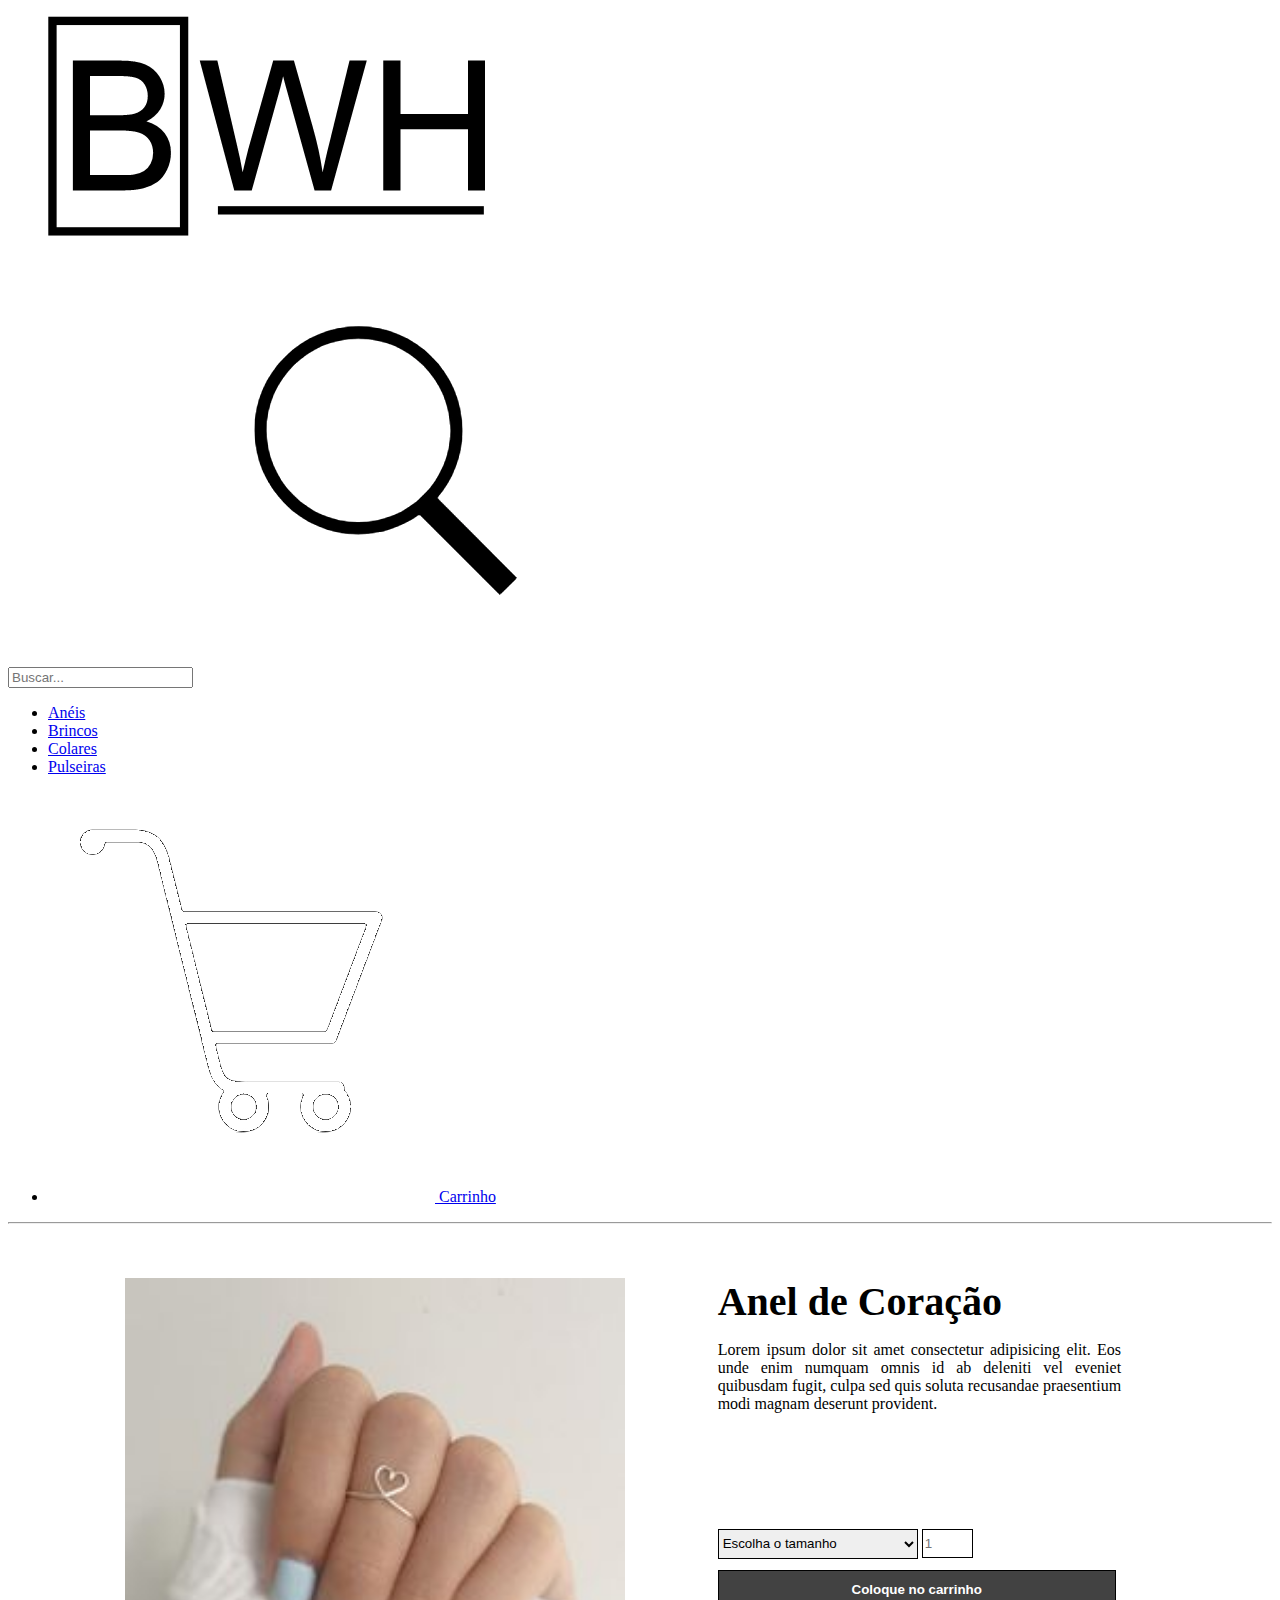
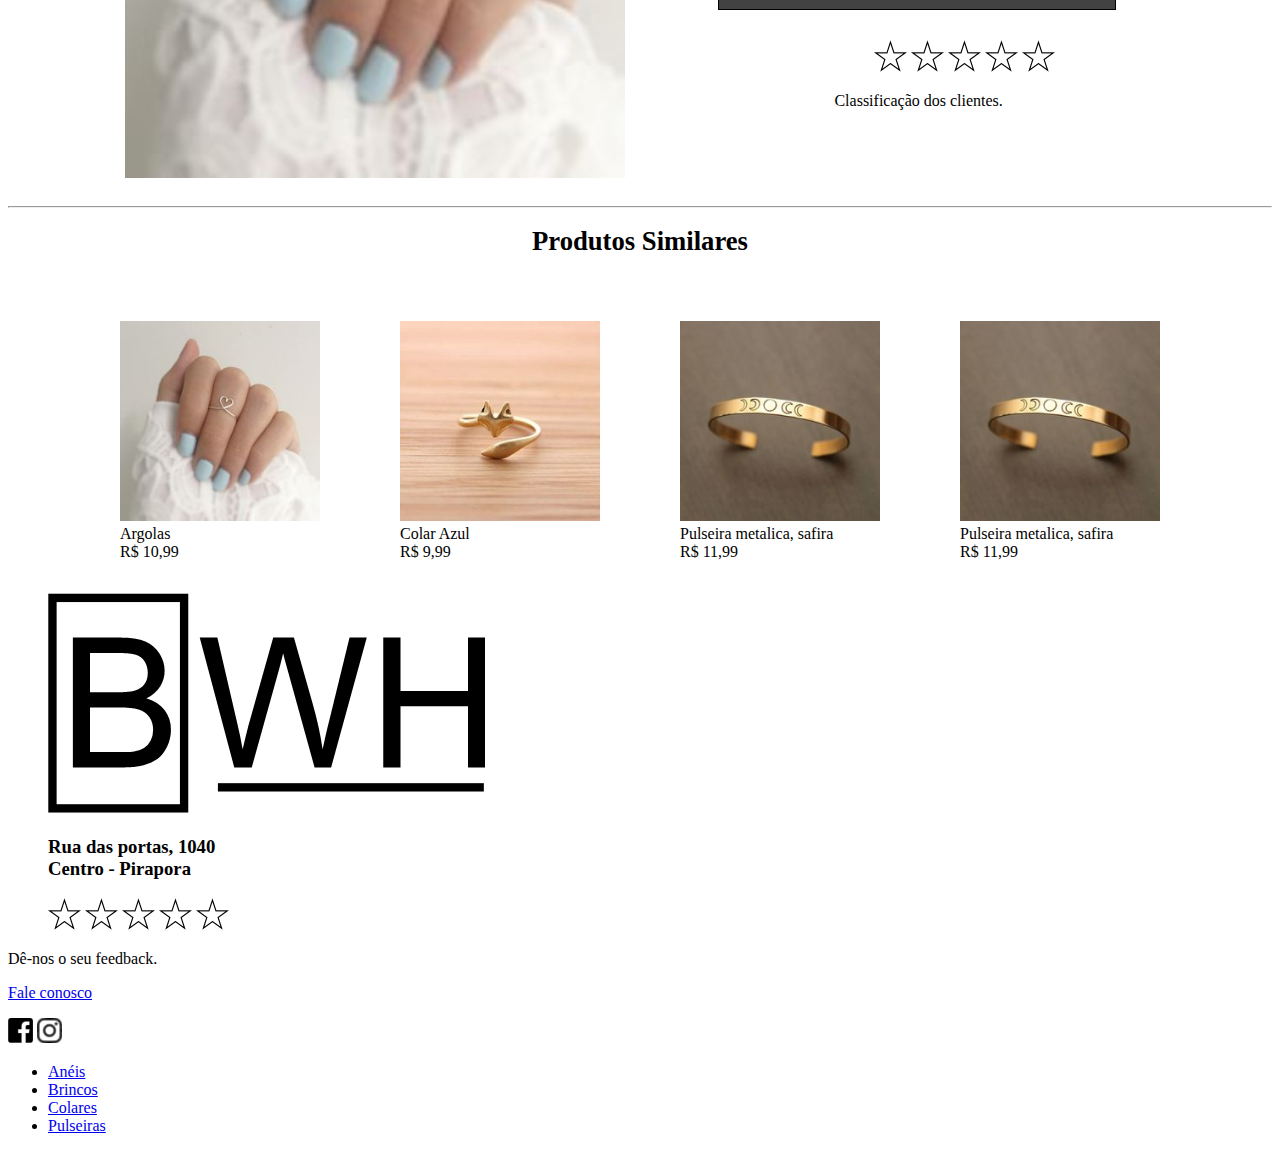
<file: produtos/detalhes_1.html>
<!DOCTYPE html>
<html>
<head>
    <meta charset="UTF-8">
    <link href="https://fonts.googleapis.com/css2?family=Nunito:wght@300&display=swap" rel="stylesheet">
    <link rel="stylesheet" href="../css/style_detalhes.css" />
    <title>Biju WH</title>
</head>
<body>
    <header>
        <nav class="menu">
            <figure>
                <a href="../index.html"><img class="logo" src="../images/logo-bijuWH.png" alt="logo"></a>
            </figure>
            
            <div class="barra">
                <input type="text" placeholder="Buscar..."/>
                <a href="#"><img class="icons-img" src="../images/lupa-logo.png" alt="Buscar"/></a>
            </div> 

            <ul>
                <li><a href="../categorias/aneis.html">Anéis</a></li>
                <li><a href="../categorias/brincos.html">Brincos</a></li>
                <li><a href="../categorias/colares.html">Colares</a></li>
                <li><a href="../categorias/pulseiras.html">Pulseiras</a></li>
                <li>
                    <a class="carrinho" href="#">
                        <span>
                            <img class="icons-img" src="../images/carrinho-logo.png" alt="carrinho"> 
                            Carrinho
                        </span>
                    </a>
                </li>
            </ul>
        </nav>
    </header>

    <div class="hr">
        <hr>
    </div>
    
    <article>
        <section class="flex">
            <figure>
                <img class="produto" src="../images/produtos/aneis/4.jpg" alt="">
            </figure>

            <div class="div">
                <h1>Anel de Coração</h1>
                <h3 class="info">Lorem ipsum dolor sit amet consectetur adipisicing elit. Eos unde enim numquam omnis id ab deleniti vel eveniet quibusdam fugit, culpa sed quis soluta recusandae praesentium modi magnam deserunt provident.</h3>

                <form class="form" action="" method="post">
                    <select name="tamanho" id="tamanho">
                        <option value="" disabled selected>Escolha o tamanho</option>
                        <option value="14">14</option>
                        <option value="16">16</option>
                        <option value="18">18</option>
                        <option value="20">20</option>
                        <option value="22">22</option>
                    </select>

                    <input type="number" name="quantidade" id="quantidade" placeholder="1">

                    <input type="submit" value="Coloque no carrinho">
                </form>

                <div class="feedback">
                    <figure class="stars">
                        <img src="../images/rating-stars-empty.png" alt="estrelas">
                        <img src="../images/rating-stars-empty.png" alt="estrelas">
                        <img src="../images/rating-stars-empty.png" alt="estrelas">
                        <img src="../images/rating-stars-empty.png" alt="estrelas">
                        <img src="../images/rating-stars-empty.png" alt="estrelas">
                    </figure>
    
                    <p class="feedback-text">Classificação dos clientes.</p>
                </div>
            </div>        
        </section>
    </article>

    <div class="hr">
        <hr>
    </div>

    <article>
        <section class="frase-principal-2">
            <h2>Produtos Similares</h2>
        </section>
    </article>

    <article>            
        <section class="flex">
            <figure>
                <img class="center-img" src="../images/produtos/aneis/4.jpg" alt="">
                <figcaption>Argolas<br>R$ 10,99</figcaption>
            </figure>       
        
            <figure>
                <img class="center-img" src="../images/produtos/aneis/5.jpg" alt="">
                <figcaption>Colar Azul<br>R$ 9,99</figcaption>
            </figure>        
            
            <figure>
                <img class="center-img" src="../images/produtos/aneis/6.jpg" alt="">
                <figcaption>Pulseira metalica, safira<br>R$ 11,99</figcaption>
            </figure> 

            <figure>
                <img class="center-img" src="../images/produtos/aneis/6.jpg" alt="">
                <figcaption>Pulseira metalica, safira<br>R$ 11,99</figcaption>
            </figure> 
        </section>
    </article>

    <footer>           
        <figure>
            <a href="../index.html"><img class="logo" src="../images/logo-bijuWH.png" alt="logo"></a>
            <h3 class="footer-text">Rua das portas, 1040 <br/> Centro - Pirapora</h3>
        </figure>

        <div class="box"></div><div class="box linha-vertical"></div>

        <div>
            <figure class="stars">
                <img src="../images/rating-stars-empty.png" alt="estrelas">
                <img src="../images/rating-stars-empty.png" alt="estrelas">
                <img src="../images/rating-stars-empty.png" alt="estrelas">
                <img src="../images/rating-stars-empty.png" alt="estrelas">
                <img src="../images/rating-stars-empty.png" alt="estrelas">
            </figure>

            <p class="footer-text-contato">Dê-nos o seu feedback.</p>
            <a href="../contato/form.html" class="footer-text-contato-2"><p class="footer-text-contato-2">Fale conosco</p></a>

            <div class="social-div">
                <a class="social-link" href="#"><img class="social-img" src="../images/facebook-logo.png" alt="Facebook"></a>
                <a class="social-link" href="#"><img class="social-img" src="../images/instagram-logo.png" alt="Instagram"></a>
            </div>            
        </div>
        
        <div class="box"></div><div class="box linha-vertical"></div>

        <ul>
            <li><a href="../categorias/aneis.html">Anéis</a></li>
            <li><a href="../categorias/brincos.html">Brincos</a></li>
            <li><a href="../categorias/colares.html">Colares</a></li>
            <li><a href="../categorias/pulseiras.html">Pulseiras</a></li>
        </ul>
    </footer>
</body>
</html>
</file>
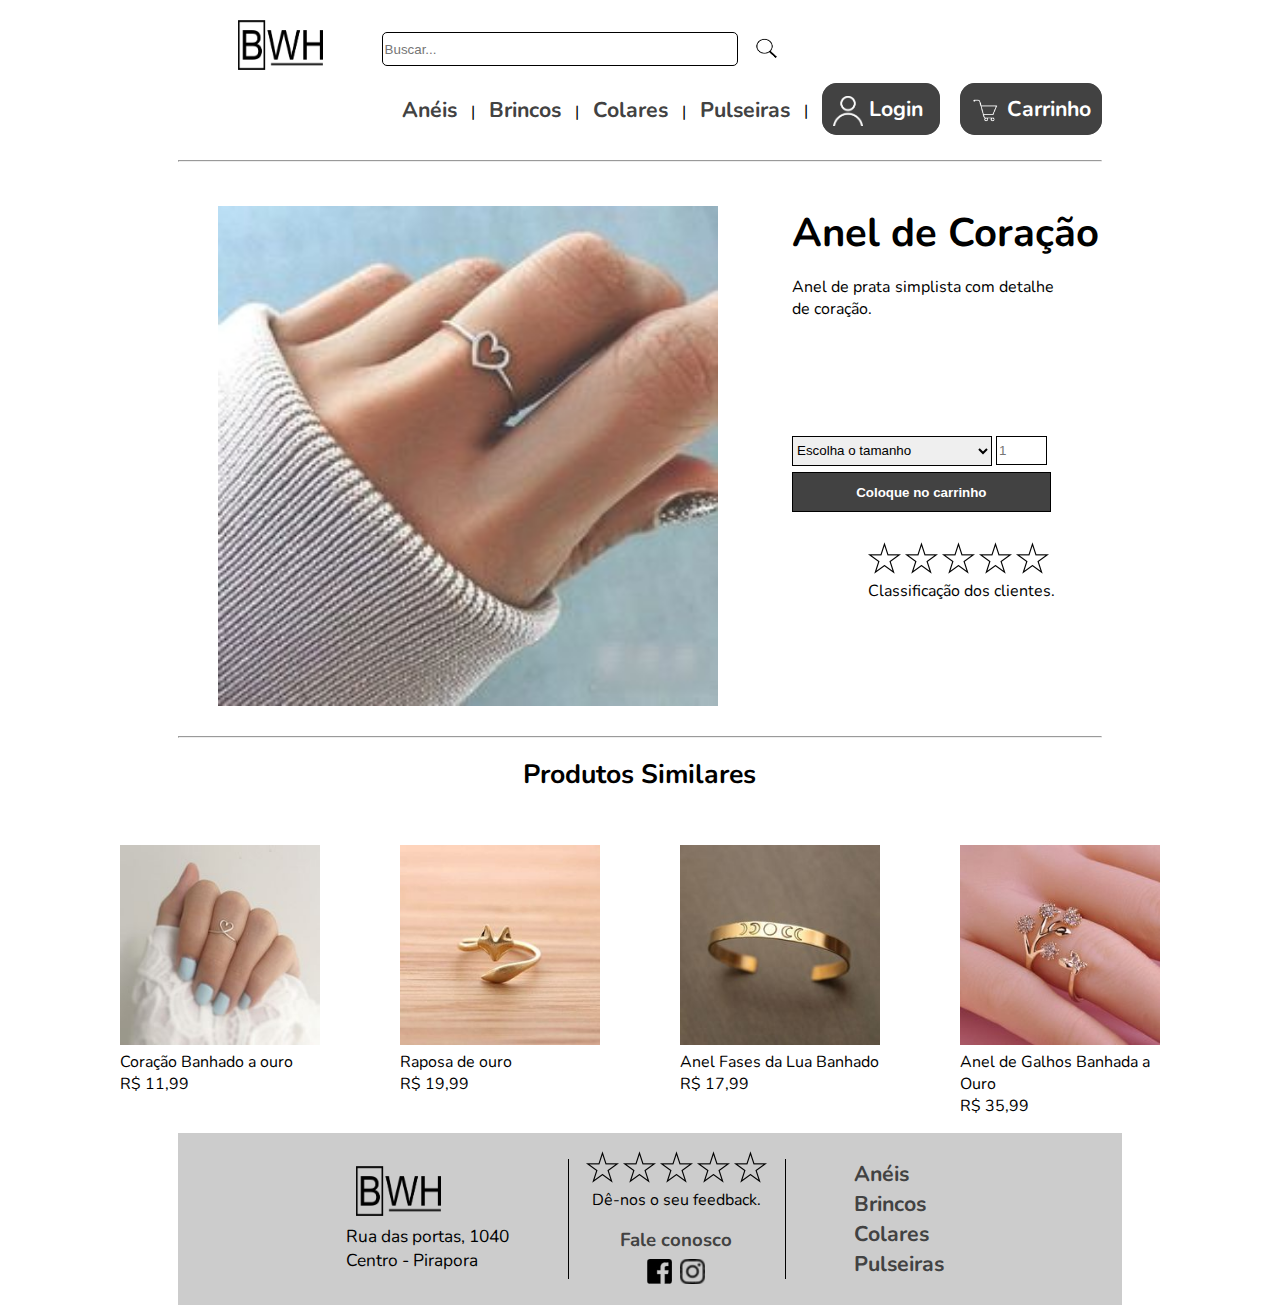
<file: produtos/produto_1.html>
<!DOCTYPE html>
<html lang="pt-BR">
<head>
    <meta charset="UTF-8">

    <link href="https://fonts.googleapis.com/css2?family=Nunito:wght@300&display=swap" rel="stylesheet"/>
    <link rel="stylesheet" href="../css/style_detalhes.css"/>
    <link rel="stylesheet" href="../css/style_menu.css"/>
    <link rel="stylesheet" href="../css/style_rodape.css"/>

    <title>Anel de Coração</title>
</head>
<body>
    <header>
        <nav class="menu">
            <figure>
                <a href="../index.html"><img class="logo" src="../images/logo-bijuWH.png" alt="logo"></a>
            </figure>
            
            <div class="barra">
                <input type="text" placeholder="Buscar..."/>
                <a href="#"><img class="icons-img" src="../images/lupa-logo.png" alt="Buscar"/></a>
            </div> 

            <ul>
                <li><a href="../categorias/aneis.html">Anéis</a></li>
                <li><a href="../categorias/brincos.html">Brincos</a></li>
                <li><a href="../categorias/colares.html">Colares</a></li>
                <li><a href="../categorias/pulseiras.html">Pulseiras</a></li>
                <li>
                    <a class="login" href="../autenticacao/autenticacao.html">
                        <span>
                            <img class="icons-img" src="../images/login.png" alt="login">
                            Login
                        </span>
                    </a>
                </li>
                <li>
                    <a class="carrinho" href="#">
                        <span>
                            <img class="icons-img" src="../images/carrinho-logo.png" alt="carrinho"> 
                            Carrinho
                        </span>
                    </a>
                </li>
            </ul>
        </nav>
    </header>

    <div>
        <hr>
    </div>
    
    <article>
        <section class="flex">
            <figure>
                <img class="produto" src="../images/produtos/aneis/2.jpg" alt="Anel de coração">
            </figure>

            <div class="div">
                <h1>Anel de Coração</h1>
                <h3>Anel de prata simplista com detalhe de coração.</h3>

                <form class="form" action="#" method="post">
                    <select name="tamanho" id="tamanho">
                        <option value="" disabled selected>Escolha o tamanho</option>
                        <option value="14">14</option>
                        <option value="16">16</option>
                        <option value="18">18</option>
                        <option value="20">20</option>
                        <option value="22">22</option>
                    </select>

                    <input type="number" name="quantidade" id="quantidade" placeholder="1">

                    <input type="submit" value="Coloque no carrinho" onclick="alert('Produto adicionado ao carrinho!')">
                </form>

                <div class="feedback">
                    <figure class="stars">
                        <img src="../images/rating-stars-empty.png" alt="estrelas">
                        <img src="../images/rating-stars-empty.png" alt="estrelas">
                        <img src="../images/rating-stars-empty.png" alt="estrelas">
                        <img src="../images/rating-stars-empty.png" alt="estrelas">
                        <img src="../images/rating-stars-empty.png" alt="estrelas">
                    </figure>
    
                    <p class="feedback-text">Classificação dos clientes.</p>
                </div>
            </div>        
        </section>
    </article>

    <div>
        <hr>
    </div>

    <article>
        <section class="frase-principal-2">
            <h2>Produtos Similares</h2>
        </section>
    </article>

    <article>            
        <section class="flex">
            <figure>
                <img class="center-img" src="../images/produtos/aneis/4.jpg" alt="">
                <figcaption>Coração Banhado a ouro<br>R$ 11,99</figcaption>
            </figure>       
        
            <figure>
                <img class="center-img" src="../images/produtos/aneis/5.jpg" alt="">
                <figcaption>Raposa de ouro<br>R$ 19,99</figcaption>
            </figure>        
            
            <figure>
                <img class="center-img" src="../images/produtos/aneis/6.jpg" alt="">
                <figcaption>Anel Fases da Lua Banhado<br>R$ 17,99</figcaption>
            </figure> 

            <figure>
                <img class="center-img" src="../images/produtos/aneis/3.jpg" alt="Anel de Galhos banhada a ouro">
                <figcaption>Anel de Galhos Banhada a Ouro<br>R$ 35,99</figcaption>
            </figure> 
        </section>
    </article>

    <footer>           
        <figure>
            <a href="../index.html"><img class="logo" src="../images/logo-bijuWH.png" alt="logo"></a>
            <address class="footer-text">Rua das portas, 1040 <br/> Centro - Pirapora</address>
        </figure>

        <div class="box"></div><div class="box linha-vertical"></div>

        <div>
            <figure class="stars">
                <img src="../images/rating-stars-empty.png" alt="estrelas">
                <img src="../images/rating-stars-empty.png" alt="estrelas">
                <img src="../images/rating-stars-empty.png" alt="estrelas">
                <img src="../images/rating-stars-empty.png" alt="estrelas">
                <img src="../images/rating-stars-empty.png" alt="estrelas">
            </figure>

            <p class="footer-text-contato">Dê-nos o seu feedback.</p>

            <a class="footer-text-contato-2" href="../contato/form.html"><p class="footer-text-contato-2">Fale conosco</p></a>

            <div class="social-div">
                <a class="social-link" href="http://www.facebook.com" target="_blank"><img class="social-img" src="../images/facebook-logo.png" alt="Facebook"></a>
                <a class="social-link" href="http://www.instagram.com" target="_blank"><img class="social-img" src="../images/instagram-logo.png" alt="Instagram"></a>
            </div>            
        </div>
        
        <div class="box"></div><div class="box linha-vertical"></div>

        <ul>
            <li><a href="../categorias/aneis.html">Anéis</a></li>
            <li><a href="../categorias/brincos.html">Brincos</a></li>
            <li><a href="../categorias/colares.html">Colares</a></li>
            <li><a href="../categorias/pulseiras.html">Pulseiras</a></li>
        </ul>
    </footer>
</body>
</html>
</file>
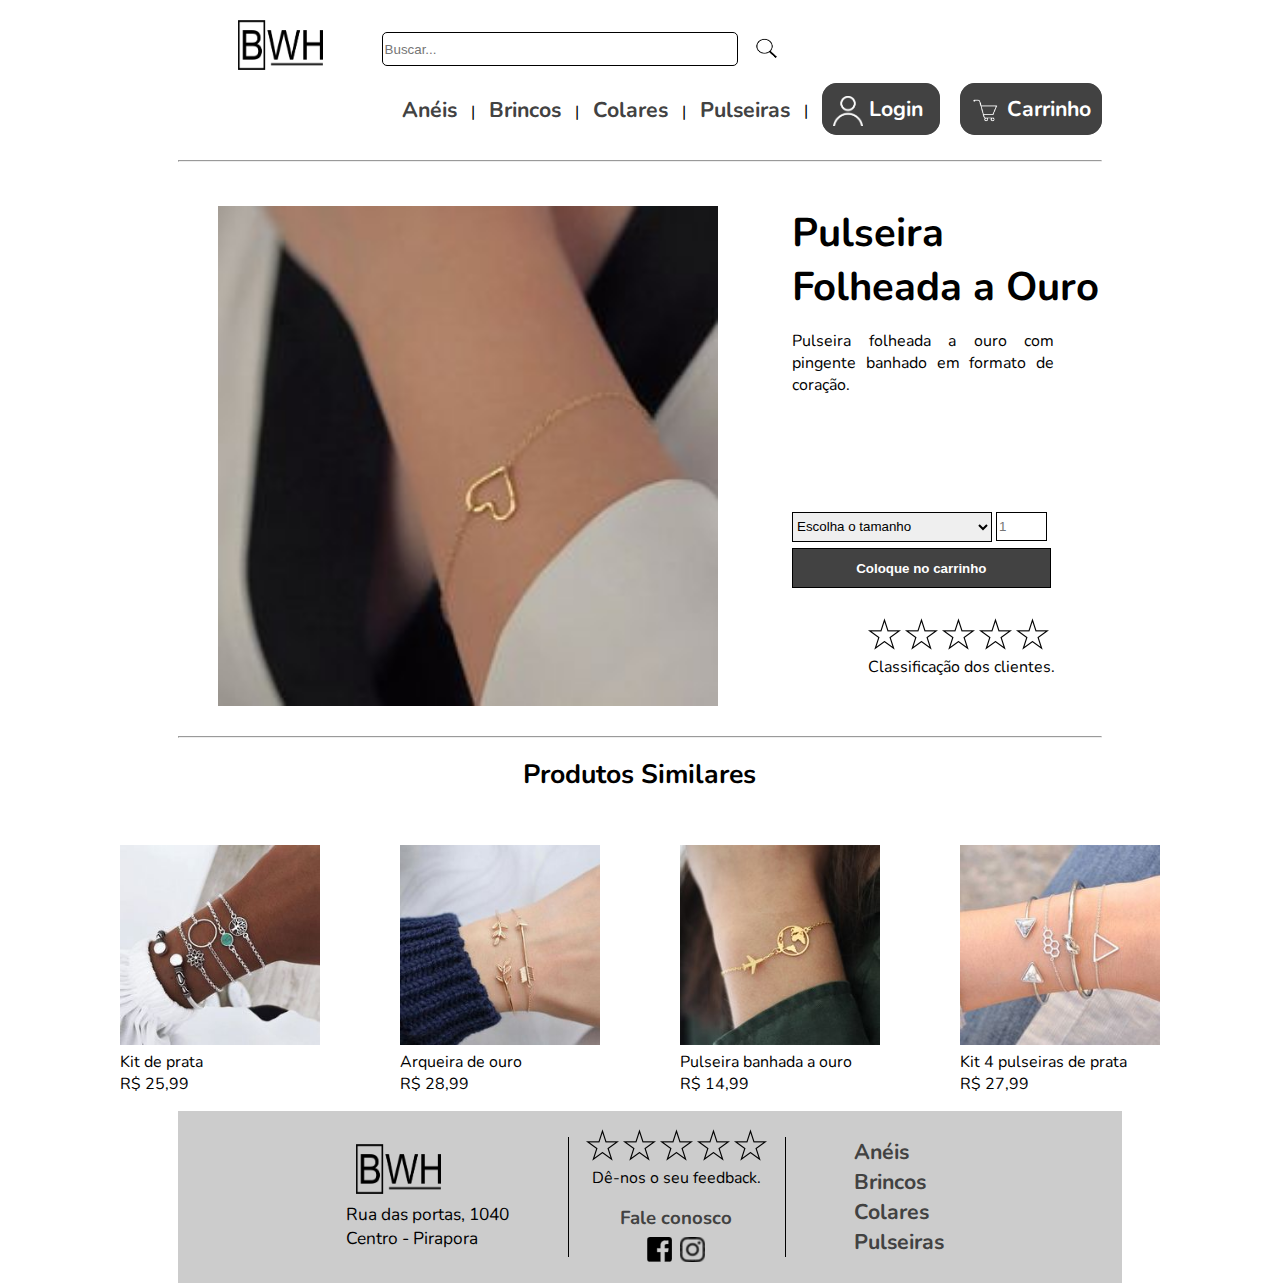
<file: produtos/produto_2.html>
<!DOCTYPE html>
<html lang="pt-BR">
<head>
    <meta charset="UTF-8">

    <link href="https://fonts.googleapis.com/css2?family=Nunito:wght@300&display=swap" rel="stylesheet"/>
    <link rel="stylesheet" href="../css/style_detalhes.css"/>
    <link rel="stylesheet" href="../css/style_menu.css"/>
    <link rel="stylesheet" href="../css/style_rodape.css"/>
    
    <title>Pulseira Folheada a Ouro</title>
</head>
<body>
    <header>
        <nav class="menu">
            <figure>
                <a href="../index.html"><img class="logo" src="../images/logo-bijuWH.png" alt="logo"></a>
            </figure>
            
            <div class="barra">
                <input type="text" placeholder="Buscar..."/>
                <a href="#"><img class="icons-img" src="../images/lupa-logo.png" alt="Buscar"/></a>
            </div> 

            <ul>
                <li><a href="../categorias/aneis.html">Anéis</a></li>
                <li><a href="../categorias/brincos.html">Brincos</a></li>
                <li><a href="../categorias/colares.html">Colares</a></li>
                <li><a href="../categorias/pulseiras.html">Pulseiras</a></li>
                <li>
                    <a class="login" href="../autenticacao/autenticacao.html">
                        <span>
                            <img class="icons-img" src="../images/login.png" alt="login">
                            Login
                        </span>
                    </a>
                </li>
                <li>
                    <a class="carrinho" href="#">
                        <span>
                            <img class="icons-img" src="../images/carrinho-logo.png" alt="carrinho"> 
                            Carrinho
                        </span>
                    </a>
                </li>
            </ul>
        </nav>
    </header>

    <div class="hr">
        <hr>
    </div>
      
    <article>
        <section class="flex">
            <figure>
                <img class="produto" src="../images/produtos/pulseiras/2.jpg" alt="Pulseira folheada a ouro">
            </figure>

            <div class="div">
                <h1>Pulseira Folheada a Ouro</h1>
                <h3>Pulseira folheada a ouro com pingente banhado em formato de coração.</h3>

                <form class="form" action="#" method="post">
                    <select name="tamanho" id="tamanho">
                        <option value="" disabled selected>Escolha o tamanho</option>
                        <option value="14">14</option>
                        <option value="16">16</option>
                        <option value="18">18</option>
                        <option value="20">20</option>
                        <option value="22">22</option>
                    </select>

                    <input type="number" name="quantidade" id="quantidade" placeholder="1">

                    <input type="submit" value="Coloque no carrinho" onclick="alert('Produto adicionado ao carrinho!')">
                </form>

                <div class="feedback">
                    <figure class="stars">
                        <img src="../images/rating-stars-empty.png" alt="estrelas">
                        <img src="../images/rating-stars-empty.png" alt="estrelas">
                        <img src="../images/rating-stars-empty.png" alt="estrelas">
                        <img src="../images/rating-stars-empty.png" alt="estrelas">
                        <img src="../images/rating-stars-empty.png" alt="estrelas">
                    </figure>
    
                    <p class="feedback-text">Classificação dos clientes.</p>
                </div>
            </div>        
        </section>
    </article>

    <div class="hr">
        <hr>
    </div>

    <article>
        <section class="frase-principal-2">
            <h2>Produtos Similares</h2>
        </section>
    </article>

    <article>            
        <section class="flex">
            <figure>
                <img class="center-img" src="../images/produtos/pulseiras/1.jpg" alt="Kit de prata">
                <figcaption>Kit de prata<br>R$ 25,99</figcaption>
            </figure>  

            <figure>
                <img class="center-img" src="../images/produtos/pulseiras/3.jpg" alt="Arqueira de ouro">
                <figcaption>Arqueira de ouro<br>R$ 28,99</figcaption>
            </figure>      
            
            <figure>
                <img class="center-img" src="../images/produtos/pulseiras/5.jpg" alt="">
                <figcaption>Pulseira banhada a ouro<br>R$ 14,99</figcaption>
            </figure>        
            
            <figure>
                <img class="center-img" src="../images/produtos/pulseiras/6.jpg" alt="">
                <figcaption>Kit 4 pulseiras de prata<br>R$ 27,99</figcaption>
            </figure> 
        </section>
    </article>

    <footer>           
        <figure>
            <a href="../index.html"><img class="logo" src="../images/logo-bijuWH.png" alt="logo"></a>
            <address class="footer-text">Rua das portas, 1040 <br/> Centro - Pirapora</address>
        </figure>

        <div class="box"></div><div class="box linha-vertical"></div>

        <div>
            <figure class="stars">
                <img src="../images/rating-stars-empty.png" alt="estrelas">
                <img src="../images/rating-stars-empty.png" alt="estrelas">
                <img src="../images/rating-stars-empty.png" alt="estrelas">
                <img src="../images/rating-stars-empty.png" alt="estrelas">
                <img src="../images/rating-stars-empty.png" alt="estrelas">
            </figure>

            <p class="footer-text-contato">Dê-nos o seu feedback.</p>
            
            <a class="footer-text-contato-2" href="../contato/form.html"><p class="footer-text-contato-2">Fale conosco</p></a>

            <div class="social-div">
                <a class="social-link" href="http://www.facebook.com" target="_blank"><img class="social-img" src="../images/facebook-logo.png" alt="Facebook"></a>
                <a class="social-link" href="http://www.instagram.com" target="_blank"><img class="social-img" src="../images/instagram-logo.png" alt="Instagram"></a>
            </div>            
        </div>
        
        <div class="box"></div><div class="box linha-vertical"></div>

        <ul>
            <li><a href="../categorias/aneis.html">Anéis</a></li>
            <li><a href="../categorias/brincos.html">Brincos</a></li>
            <li><a href="../categorias/colares.html">Colares</a></li>
            <li><a href="../categorias/pulseiras.html">Pulseiras</a></li>
        </ul>
    </footer>
</body>
</html>
</file>
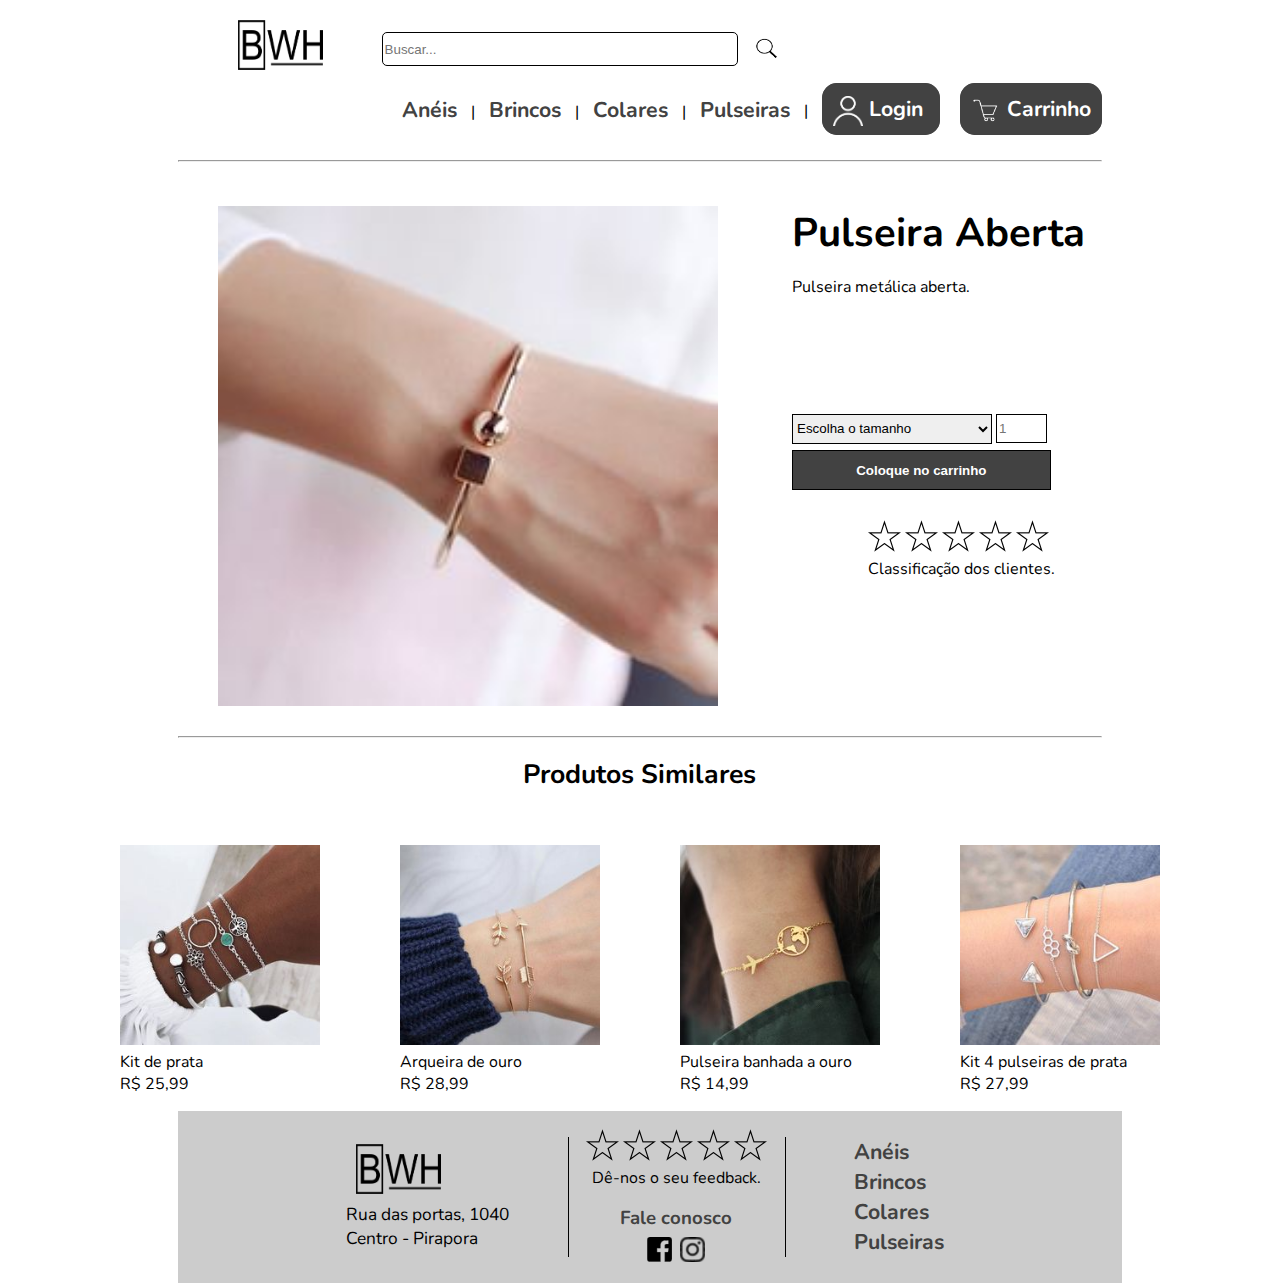
<file: produtos/produto_3.html>
<!DOCTYPE html>
<html lang="pt-BR">
<head>
    <meta charset="UTF-8">

    <link href="https://fonts.googleapis.com/css2?family=Nunito:wght@300&display=swap" rel="stylesheet"/>
    <link rel="stylesheet" href="../css/style_detalhes.css"/>
    <link rel="stylesheet" href="../css/style_menu.css"/>
    <link rel="stylesheet" href="../css/style_rodape.css"/>
    
    <title>Pulseira Aberta</title>
</head>
<body>
    <header>
        <nav class="menu">
            <figure>
                <a href="../index.html"><img class="logo" src="../images/logo-bijuWH.png" alt="logo"></a>
            </figure>
            
            <div class="barra">
                <input type="text" placeholder="Buscar..."/>
                <a href="#"><img class="icons-img" src="../images/lupa-logo.png" alt="Buscar"/></a>
            </div> 

            <ul>
                <li><a href="../categorias/aneis.html">Anéis</a></li>
                <li><a href="../categorias/brincos.html">Brincos</a></li>
                <li><a href="../categorias/colares.html">Colares</a></li>
                <li><a href="../categorias/pulseiras.html">Pulseiras</a></li>
                <li>
                    <a class="login" href="../autenticacao/autenticacao.html">
                        <span>
                            <img class="icons-img" src="../images/login.png" alt="login">
                            Login
                        </span>
                    </a>
                </li>
                <li>
                    <a class="carrinho" href="#">
                        <span>
                            <img class="icons-img" src="../images/carrinho-logo.png" alt="carrinho"> 
                            Carrinho
                        </span>
                    </a>
                </li>
            </ul>
        </nav>
    </header>

    <div class="hr">
        <hr>
    </div>
    
    <article>
        <section class="flex">
            <figure>
                <img class="produto" src="../images/produtos/pulseiras/4.jpg" alt="Pulseira aberta">
            </figure>

            <div class="div">
                <h1>Pulseira Aberta</h1>
                <h3>Pulseira metálica aberta.</h3>

                <form class="form" action="#" method="post">
                    <select name="tamanho" id="tamanho">
                        <option value="" disabled selected>Escolha o tamanho</option>
                        <option value="14">14</option>
                        <option value="16">16</option>
                        <option value="18">18</option>
                        <option value="20">20</option>
                        <option value="22">22</option>
                    </select>

                    <input type="number" name="quantidade" id="quantidade" placeholder="1">

                    <input type="submit" value="Coloque no carrinho" onclick="alert('Produto adicionado ao carrinho!')">
                </form>

                <div class="feedback">
                    <figure class="stars">
                        <img src="../images/rating-stars-empty.png" alt="estrelas">
                        <img src="../images/rating-stars-empty.png" alt="estrelas">
                        <img src="../images/rating-stars-empty.png" alt="estrelas">
                        <img src="../images/rating-stars-empty.png" alt="estrelas">
                        <img src="../images/rating-stars-empty.png" alt="estrelas">
                    </figure>
    
                    <p class="feedback-text">Classificação dos clientes.</p>
                </div>
            </div>        
        </section>
    </article>

    <div class="hr">
        <hr>
    </div>

    <article>
        <section class="frase-principal-2">
            <h2>Produtos Similares</h2>
        </section>
    </article>

    <article>            
        <section class="flex">
            <figure>
                <img class="center-img" src="../images/produtos/pulseiras/1.jpg" alt="Kit de prata">
                <figcaption>Kit de prata<br>R$ 25,99</figcaption>
            </figure>  

            <figure>
                <img class="center-img" src="../images/produtos/pulseiras/3.jpg" alt="Arqueira de ouro">
                <figcaption>Arqueira de ouro<br>R$ 28,99</figcaption>
            </figure>      
            
            <figure>
                <img class="center-img" src="../images/produtos/pulseiras/5.jpg" alt="">
                <figcaption>Pulseira banhada a ouro<br>R$ 14,99</figcaption>
            </figure>        
            
            <figure>
                <img class="center-img" src="../images/produtos/pulseiras/6.jpg" alt="">
                <figcaption>Kit 4 pulseiras de prata<br>R$ 27,99</figcaption>
            </figure> 
        </section>
    </article>

    <footer>           
        <figure>
            <a href="../index.html"><img class="logo" src="../images/logo-bijuWH.png" alt="logo"></a>
            <address class="footer-text">Rua das portas, 1040 <br/> Centro - Pirapora</address>
        </figure>

        <div class="box"></div><div class="box linha-vertical"></div>

        <div>
            <figure class="stars">
                <img src="../images/rating-stars-empty.png" alt="estrelas">
                <img src="../images/rating-stars-empty.png" alt="estrelas">
                <img src="../images/rating-stars-empty.png" alt="estrelas">
                <img src="../images/rating-stars-empty.png" alt="estrelas">
                <img src="../images/rating-stars-empty.png" alt="estrelas">
            </figure>

            <p class="footer-text-contato">Dê-nos o seu feedback.</p>

            <a class="footer-text-contato-2" href="../contato/form.html"><p class="footer-text-contato-2">Fale conosco</p></a>

            <div class="social-div">
                <a class="social-link" href="http://www.facebook.com" target="_blank"><img class="social-img" src="../images/facebook-logo.png" alt="Facebook"></a>
                <a class="social-link" href="http://www.instragram.com" target="_blank"><img class="social-img" src="../images/instagram-logo.png" alt="Instagram"></a>
            </div>            
        </div>
        
        <div class="box"></div><div class="box linha-vertical"></div>

        <ul>
            <li><a href="../categorias/aneis.html">Anéis</a></li>
            <li><a href="../categorias/brincos.html">Brincos</a></li>
            <li><a href="../categorias/colares.html">Colares</a></li>
            <li><a href="../categorias/pulseiras.html">Pulseiras</a></li>
        </ul>
    </footer>
</body>
</html>
</file>
<file: css/style.css>
@charset "UTF-8";
.banner {
    width: 970px;
    filter:grayscale(100%);
}
.banner:hover {
    filter:grayscale(0%);
    transition: all 0.8s ease;
}
.frase-principal {
    font-size: 30pt;
    text-align: center;
}
.hr {
    width: 350px;
    border: 1px #000000 solid;
}
.flex {
    margin-top: 3%;
    display: flex;
    justify-content: center;
}
.flex figure {
    display: inline-block;
}
.center-img {
    width: 250px;
    height: 250px;
}
.news {
    display: flex;
    justify-content: center;
    margin-top: 3%;
    margin-bottom: 3%;
}
.news div, .news form {
    display: inline-block;
    vertical-align: middle;
}
.news h2 {
    font-size: 40pt;
    margin: 0;
}
.news h3 {
    font-size: 13pt;
    text-align: justify;
    width: 400px;
    margin-right: 0;
    font-weight: normal;
}
.form {
    padding: 5px;
    float: right;
    display: inline;
}
.form input[type='text'] {
    border-radius: 5px;
    border: 1px black solid;
    width: 320px;
    height: 30px;
    margin-top: 15%;
}
.form input[type='submit'] {
    border-radius: 5px;
    border: 1px black solid;
    width: 120px;
    height: 34px;
    background-color: #FFFFFF;
    padding: 0px;
    margin-top: 15%;
}
</file>
<file: css/style_menu.css>
@charset "UTF-8";
html, body {
    width: 85%;
    margin: auto;
    margin-top: 5px;
    padding-left: 5%;
    padding-right: 5%;
    font-family: 'Nunito', sans-serif;
}
header {
    width: 100%;
    display: flex;
    flex-direction: row;
    justify-content: center;
    align-items: center;
    padding: 10px;
}
header nav, header figure, header div, header ul, header li {
    display: inline;
    vertical-align: middle;
}
.logo {
    width: 85px;
    height: 50px;
}
.barra {
    padding: 5px;
}
.barra input {
    border-radius: 5px;
    border: 1px black solid;
    width: 350px;
    height: 30px;
}
.menu ul {
    float: right;
}
.menu li:before {
    content: " | ";
}
.menu li:first-child:before, .menu li:last-child:before {
    content: none;
}
.menu a, .flex-login a {
    text-decoration: none;
    font-size: 16pt;
    color:  #424242;
    padding: 10px;
    font-weight: bolder;
}
.carrinho span, .login span {
    border: 1px  #424242 solid;
    padding: 10px;
    color: white;
    background-color: #424242;
    border-radius: 15px;
}
.icons-img {
    width: 30px;
    height: 30px;
    vertical-align: middle;
}
</file>
<file: css/style_rodape.css>
@charset "UTF-8";
footer {
    width: 100%;
    background: #CCCCCC;
    display: flex;
    flex-direction: row;
    justify-content: center;
    align-items: center;
    padding: 10px;
}
footer figure, footer div, footer ul {
    display: inline;
    vertical-align: middle;
}
footer ul {
    float: right; 
    list-style: none;
}
footer a {
    text-decoration: none;
    font-size: 16pt;
    color:  #424242;
    padding: 10px;
    font-weight: bolder;
}
footer figure {
    margin-left: 0;
}
.stars {
    margin: 0;
    padding: 0;
}
.footer-text {
    font-size: 13pt;
    text-align: justify;
    font-style: normal;
}
.footer-text-contato, .footer-text-contato-2 {
    width: 100%;
    text-align: center;
    margin-top: 0;
}
.footer-text-contato-2 {
    margin: 0;
    padding: 0;
    padding-bottom: 2px;
    font-size: 14pt;
}
.social-div {
    padding-top: 0;
    display: flex;
    justify-content: center;
}
.social-img {
    vertical-align: middle;
    padding: 4px;
}
.social-link{
    padding: 0;
}
.box {
    width: 2%;
    float: left;
    height: 120px;
}
.linha-vertical {
    border-left: 1px solid;
    box-sizing: border-box;
}
</file>
<file: css/style_autenticacao.css>
@charset "UTF-8";
.frase-principal h1 {
    font-size: 30pt;
    text-align: center;
}
.flex {
    margin-top: 3%;
    display: flex;
    justify-content: center;
}
.flex div {
    border: 1px #D3D3D3 solid;
    padding: 30px;
    margin: 10px;
    margin-bottom: 40px;
    background-color: #D3D3D3;
    box-shadow: 5px 10px 5px #696969;
}
.flex h2 {
    margin-bottom: 2px;
    font-weight: bold;
}
.flex h3 {
    margin-top: 2px;
    font-weight: normal;
}
.form {
    display: grid;
}
.form label {
    margin-top: 10px;
}
.form input[type='text'], .form input[type='email'], .form input[type="password"] {
    border: 1px black solid;
    width: 320px;
    height: 30px;
}
.form input[type='submit'] {
    border: 1px black solid;
    width: 120px;
    height: 34px;
    background-color: #424242;
    color: #FFFFFF;
    padding: 0px;
    margin-top: 10px;
    margin-bottom: 10px;
}
</file>
<file: css/style_categorias.css>
@charset "UTF-8";
.frase-principal {
    background: #CCCCCC;
    width: 100%;
    padding-top: 10px;
    padding-bottom: 10px;
}
.frase-principal h1 {
    font-size: 30pt;
    text-align: center;
    margin-bottom: 18px;
}
.frase-principal hr {
    width: 350px;
    border: 1px #000000 solid;
    margin-bottom: 30px;
}
.frase-principal-2 {
    width: 100%;
    padding-top: 50px;
    padding-bottom: 10px;
}
.frase-principal-2 h2 {
    font-size: 30pt;
    text-align: center;
    margin-bottom: 18px;
}
.flex {
    margin-top: 3%;
    display: flex;
    justify-content: center;
}
.flex figure {
    display: inline-block;
}
.center-img {
    width: 250px;
    height: 250px;
}
.hr-1 {
    margin-top: 70px;
    margin-bottom: 70px;
}
.todos-produtos-text {
    width: 100%;
    text-align: center;
    margin-top: 0;
    margin-bottom: 0;
    font-size: 22pt;
    font-weight: bold;
}
.garantia {
    display: flex;
    justify-content: center;
}
.garantia div {
    display: inline-block;
    vertical-align: middle;
    padding: 10px;
}
.garantia h2 {
    font-size: 20pt;
    font-weight: 900;
    margin: 0;
}
.garantia hr {
    border: 1px solid;
    width: 100px;
    margin: 0;
    padding: 0;
}
.garantia h3 {
    font-size: 10pt;
    text-align: justify;
    width: 300px;
    margin-right: 0;
    font-weight: normal;
}
.garantia a {
    text-decoration: none;
    font-size: 12pt;
    color:  #424242;
    padding-top: 10px;
    padding-bottom: 10px;
    font-weight: bolder;
}
.contato span {
    border: 1px  #424242 solid;
    padding: 10px;
    color: white;
    background-color: #424242;
    border-radius: 1px;
}
</file>
<file: css/style_menu_categorias.css>
@charset "UTF-8";
html, body {
    width: 85%;
    margin: auto;
    padding-left: 5%;
    padding-right: 5%;
    font-family: 'Nunito', sans-serif;
}
header {
    width: 100%;
    display: flex;
    flex-direction: row;
    justify-content: center;
    align-items: center;
    padding-top: 15px;
    padding-bottom: 10px;
    background: #CCCCCC;
}
header nav, header figure, header div, header ul, header li {
    display: inline;
    vertical-align: middle;
}
.logo {
    width: 85px;
    height: 50px;
}
.barra {
    padding: 5px;
}
.barra input {
    border-radius: 5px;
    border: 1px black solid;
    width: 350px;
    height: 30px;
}
.menu ul {
    float: right;
}
.menu li:before {
    content: " | ";
}
.menu li:first-child:before, .menu li:last-child:before {
    content: none;
}
.menu a {
    text-decoration: none;
    font-size: 16pt;
    color:  #424242;
    padding: 10px;
    font-weight: bolder;
}
.carrinho span, .login span {
    border: 1px  #424242 solid;
    padding: 10px;
    color: white;
    background-color: #424242;
    border-radius: 15px;
}
.icons-img {
    width: 30px;
    height: 30px;
    vertical-align: middle;
}
</file>
<file: css/style_form.css>
@charset "UTF-8";
.frase-principal h1 {
    font-size: 30pt;
    text-align: center;
}
.flex {
    display: flex;
    justify-content: center;
}
.flex div {
    border: 1px #D3D3D3 solid;
    padding: 30px;
    margin: 10px;
    margin-bottom: 40px;
    background-color: #D3D3D3;
    box-shadow: 5px 10px 5px #696969;
}
.flex h2 {
    margin-bottom: 2px;
    font-weight: bold;
}
.flex h3 {
    margin-top: 2px;
    font-weight: normal;
}
.form {
    display: grid;
}
.form label {
    margin-top: 10px;
}
.form input[type='text'], input[type='email'] {
    border: 1px black solid;
    width: 320px;
    height: 30px;
}
.form textarea {
    border: 1px black solid;
    width: 320px;
}
.form input[type='submit'] {
    border: 1px black solid;
    width: 120px;
    height: 34px;
    background-color: #424242;
    color: #FFFFFF;
    padding: 0px;
    margin-top: 10px;
    margin-bottom: 10px;
}
</file>
<file: css/style_mensagem.css>
@charset "UTF-8";
.frase-principal {
    font-size: 30pt;
    text-align: center;
}
.hr {
    width: 350px;
    border: 1px #000000 solid;
}
</file>
<file: css/style_detalhes.css>
@charset "UTF-8";
.flex {
    margin-top: 3%;
    display: flex;
    justify-content: center;
}
.produto {
    width: 500px;
    height: 500px;
}
.div {
    width: 42%;
}
.div h1 {
    font-size: 30pt;
    font-weight: bolder;
    padding-bottom: 0px;
    margin: 0;
    margin-left: 10%;
    margin-top: 16px;    
}
.div h3 {
    text-align: justify;
    font-weight: normal;
    font-size: 12pt;
    padding-bottom: 100px;
    margin-left: 10%;
    width: 76%;
}
.form {
    display: inline;
    margin-top: 0;
    padding-top: 0;
}
.form select[name='tamanho'] {
    border: 1px black solid;
    width: 200px;
    height: 30px;
    margin-left: 10%;
}
.form input[type='number'] {
    border: 1px black solid;
    width: 45px;
    height: 25px;
}
.form input[type='submit'] {
    border: 1px black solid;
    width: 75%;
    height: 40px;
    background-color: #424242;
    color:  #FFFFFF;
    font-weight: bolder;
    margin-top: 2%;
    margin-left: 10%;
}
.feedback {
    margin-top: 30px;
    margin-left: 32%;
}
.feedback-text {
    padding: 0;
    margin: 0;
}
.frase-principal-2 {
    width: 100%;
    padding-top: 10px;
    padding-bottom: 10px;
}
.frase-principal-2 h2 {
    font-size: 20pt;
    text-align: center;
    margin: 0;
}
.center-img {
    width: 200px;
    height: 200px;
}
</file>
